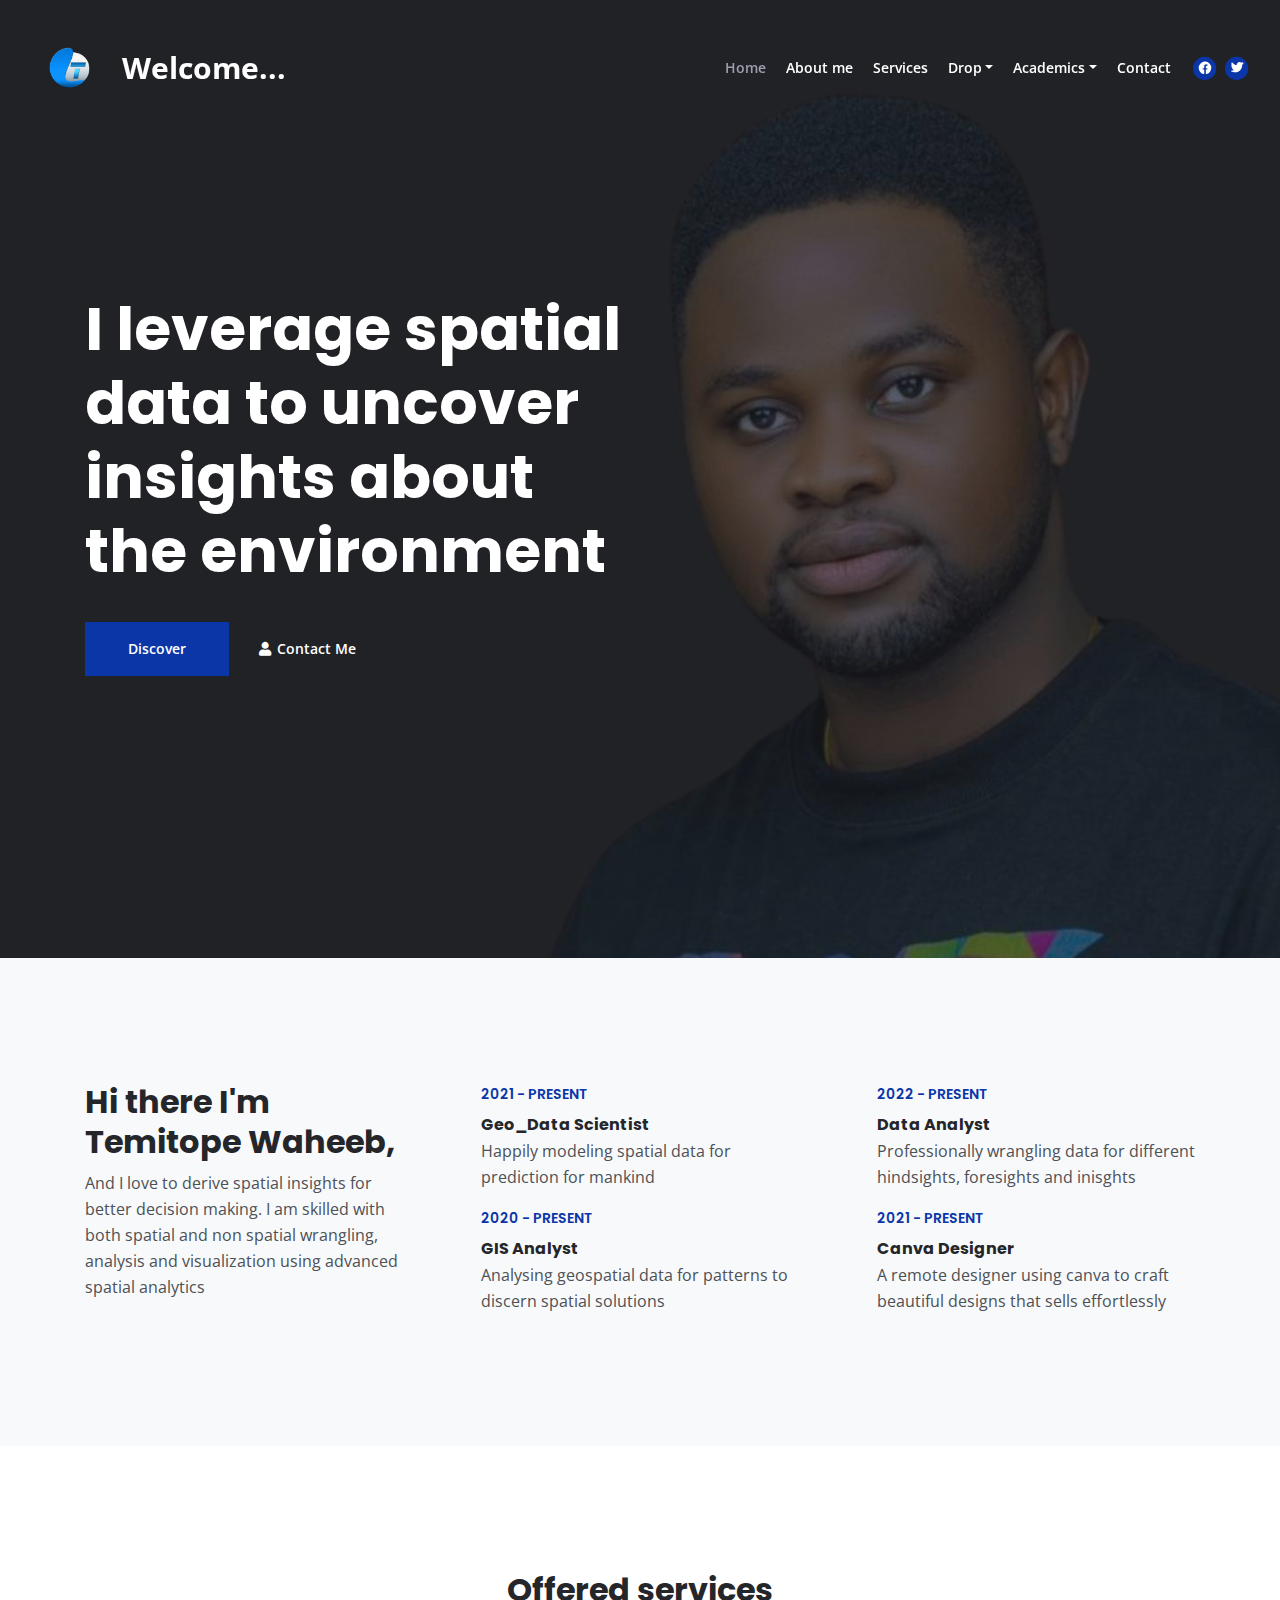
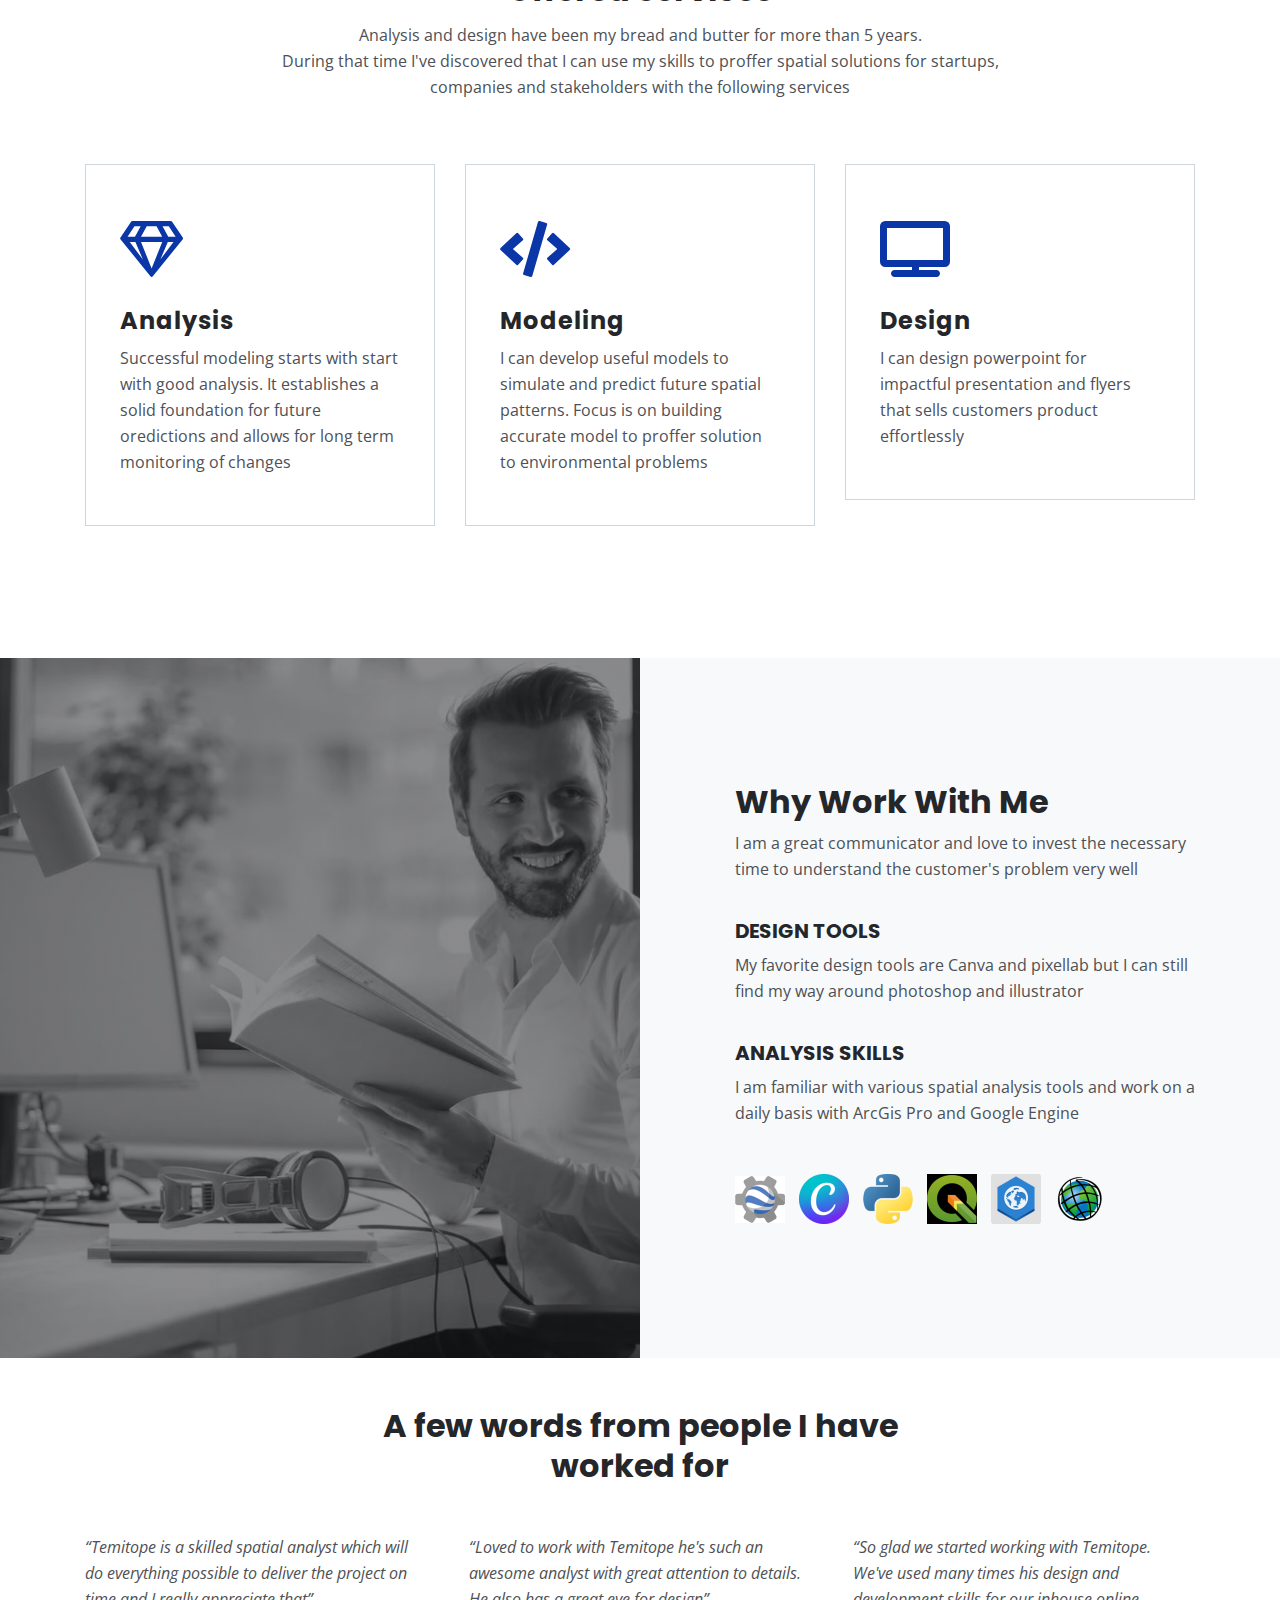
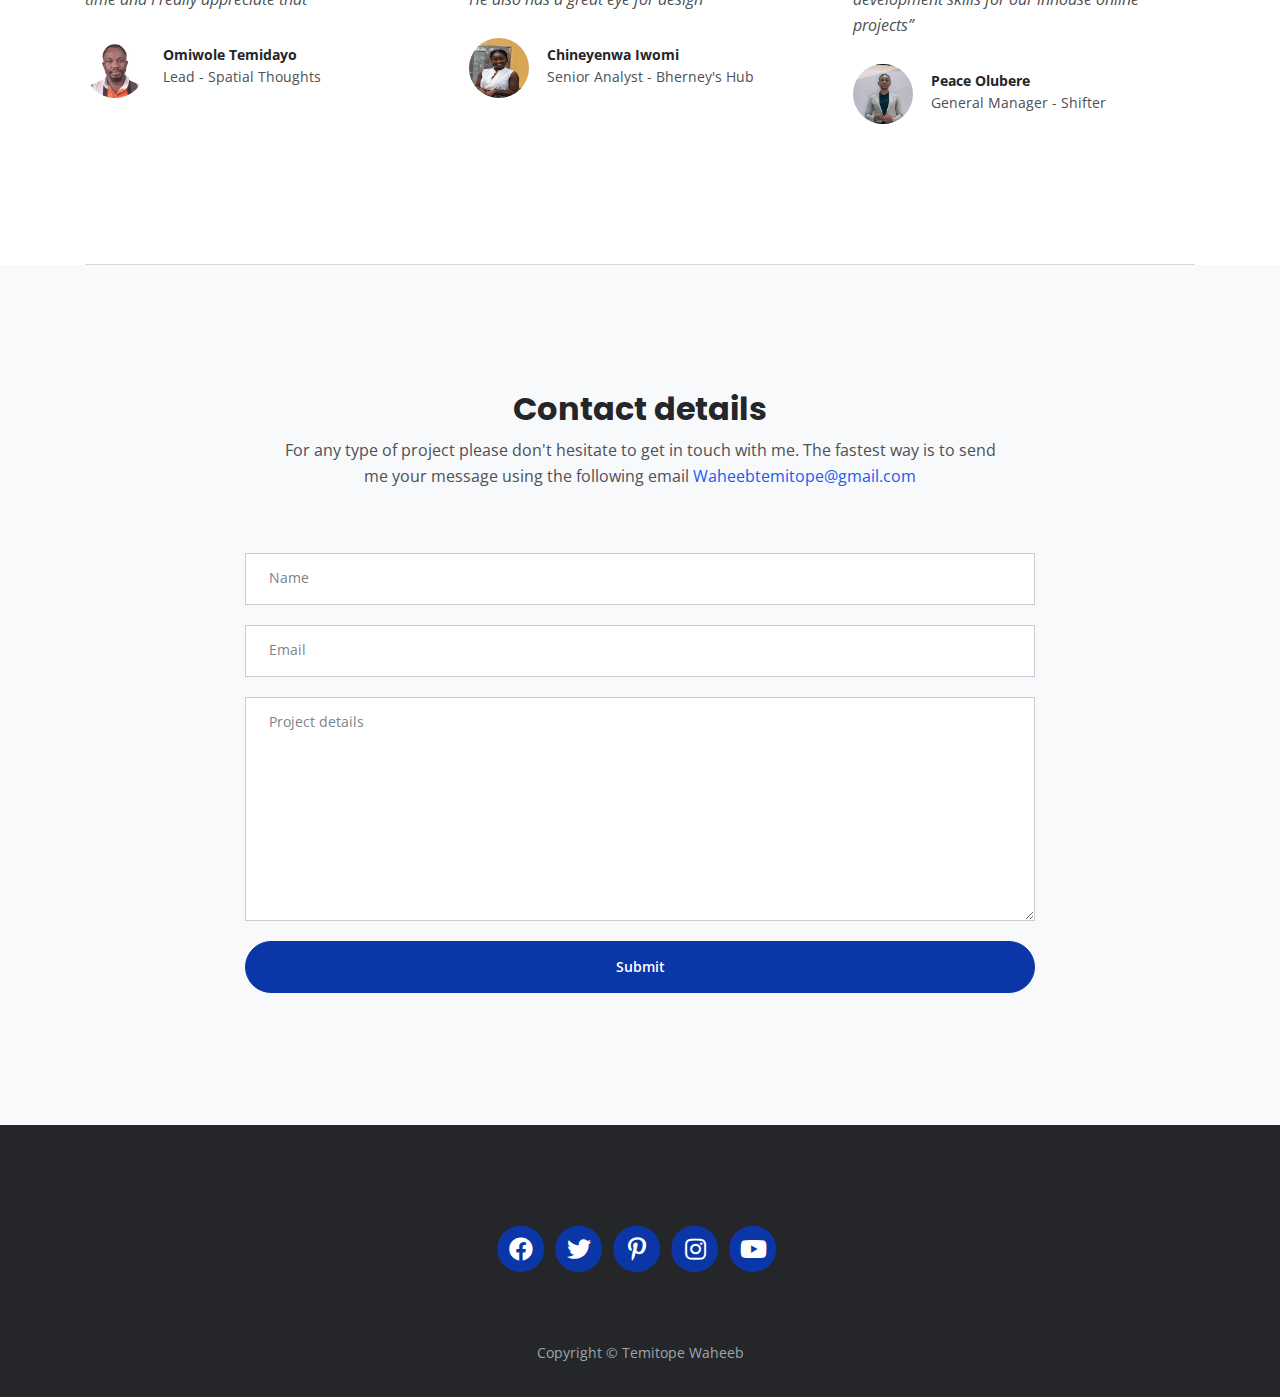
<file: index.html>
<!DOCTYPE html>
<html lang="en">
<head>
    <meta charset="utf-8">
    <meta name="viewport" content="width=device-width, initial-scale=1, shrink-to-fit=no">
    
    <!-- SEO Meta Tags -->
    <meta name="description" content="This is a link to my professional website">
    <meta name="author" content="Temitope Waheeb">

    <!-- OG Meta Tags to improve the way the post looks when you share the page on Facebook, Twitter, LinkedIn -->
	<meta property="og:site_name" content="" /> <!-- website name -->
	<meta property="og:site" content="" /> <!-- website link -->
	<meta property="og:title" content=""/> <!-- title shown in the actual shared post -->
	<meta property="og:description" content="" /> <!-- description shown in the actual shared post -->
	<meta property="og:image" content="" /> <!-- image link, make sure it's jpg -->
	<meta property="og:url" content="" /> <!-- where do you want your post to link to -->
	<meta name="twitter:card" content="summary_large_image"> <!-- to have large image post format in Twitter -->

    <!-- Webpage Title -->
    <title>Temitope's Professional Website</title>
    
    <!-- Styles -->
    <link rel="preconnect" href="https://fonts.gstatic.com">
    <link href="https://fonts.googleapis.com/css2?family=Open+Sans:ital,wght@0,400;0,600;0,700;1,400&family=Poppins:wght@600&display=swap" rel="stylesheet">
    <link href="css/bootstrap.css" rel="stylesheet">
    <link href="css/fontawesome-all.css" rel="stylesheet">
	<link href="css/styles.css" rel="stylesheet">
    <link rel="stylesheet" href="https://cdnjs.cloudflare.com/ajax/libs/font-awesome/4.7.0/css/font-awesome.min.css">

	
	<!-- Favicon  -->
    <link rel="icon" href="images/Favicon.png">
</head>
<body data-spy="scroll" data-target=".fixed-top">
    
    <!-- Navigation -->
    <nav class="navbar navbar-expand-lg fixed-top navbar-dark">
        <div class="container">
            
            <!-- Image Logo -->
            <a class="navbar-brand logo-image" href="index.html"><img src="images/logo.png" alt="alternative"></a> 

            <!-- Text Logo - Use this if you don't have a graphic logo -->
            <a class="navbar-brand logo-text page-scroll" href="index.html">Welcome...</a> 

            <button class="navbar-toggler p-0 border-0" type="button" data-toggle="offcanvas">
                <span class="navbar-toggler-icon"></span>
            </button>

            <div class="navbar-collapse offcanvas-collapse" id="navbarsExampleDefault">
                <ul class="navbar-nav ml-auto">
                    <li class="nav-item">
                        <a class="nav-link page-scroll" href="#header">Home <span class="sr-only">(current)</span></a>
                    </li>
                    <li class="nav-item">
                        <a class="nav-link page-scroll" href="#about">About me</a>
                    </li>
                    <li class="nav-item">
                        <a class="nav-link page-scroll" href="#services">Services</a>
                    </li>
                    <li class="nav-item dropdown">
                        <a class="nav-link dropdown-toggle" href="#" id="dropdown01" data-toggle="dropdown" aria-haspopup="true" aria-expanded="false">Drop</a>
                        <div class="dropdown-menu" aria-labelledby="dropdown01">
                            <a class="dropdown-item page-scroll" href="portfolio.html">Portfolio</a>
                            <div class="dropdown-divider"></div>
                            <a class="dropdown-item page-scroll" href="missionstatement.html">Mission Statement</a>
                            <div class="dropdown-divider"></div>
                            <a class="dropdown-item page-scroll" href="myresume.html">My Resume</a>
                        </div>
                    </li>
                    <li class="nav-item dropdown">
                        <a class="nav-link dropdown-toggle" href="#" id="dropdown02" data-toggle="dropdown" aria-haspopup="true" aria-expanded="false">Academics</a>
                        <div class="dropdown-menu" aria-labelledby="dropdown02">
                            <a class="dropdown-item page-scroll" href="department.html">Department</a>
                            <div class="dropdown-divider"></div>
                            <a class="dropdown-item page-scroll" href="infrastructure.html">Infrastructure</a>
                            <div class="dropdown-divider"></div>
                            <a class="dropdown-item page-scroll" href="staff.html">Staff</a>
                            <div class="dropdown-divider"></div>
                            <a class="dropdown-item page-scroll" href="student.html">Student</a>
                            <div class="dropdown-divider"></div>
                            <a class="dropdown-item page-scroll" href="courses.html">Courses</a>
                        </div>
                    </li>
                    <li class="nav-item">
                        <a class="nav-link page-scroll" href="#contact">Contact</a>
                    </li>
                </ul>
                <span class="nav-item social-icons">
                    <span class="fa-stack">
                        <a href="https://www.facebook.com/bene.dict.5492216?mibextid=LQQJ4d">
                            <i class="fas fa-circle fa-stack-2x"></i>
                            <i class="fab fa-facebook-f fa-stack-1x"></i>
                        </a>
                    </span>
                    <span class="fa-stack">
                        <a href="https://x.com/firelighter0">
                            <i class="fas fa-circle fa-stack-2x"></i>
                            <i class="fab fa-twitter fa-stack-1x"></i>
                        </a>
                    </span>
                </span>
            </div> <!-- end of navbar-collapse -->
        </div> <!-- end of container -->
    </nav> <!-- end of navbar -->
    <!-- end of navigation -->


    <!-- Header -->
    <header id="header" class="header">
        <div class="container">
            <div class="row">
                <div class="col-lg-6">
                    <div class="text-container">
                        <h1 class="h1-large">I leverage spatial data to uncover insights about the environment</h1>
                        <a class="btn-solid-lg page-scroll" href="#about">Discover</a>
                        <a class="btn-outline-lg page-scroll" href="#contact"><i class="fas fa-user"></i>Contact Me</a>
                    </div> <!-- end of text-container -->
                </div> <!-- end of col -->
            </div> <!-- end of row -->
        </div> <!-- end of container -->
    </header> <!-- end of header -->
    <!-- end of header -->


    <!-- About-->
    <div id="about" class="basic-1 bg-gray">
        <div class="container">
            <div class="row">
                <div class="col-lg-4">
                    <div class="text-container first">
                        <h2>Hi there I'm Temitope Waheeb,</h2>
                        <p>And I love to derive spatial insights for better decision making. I am skilled with both spatial and non spatial wrangling, analysis and visualization using advanced spatial analytics</p>
                    </div> <!-- end of text-container -->
                </div> <!-- end of col -->
                <div class="col-lg-4">
                    <div class="text-container second">
                        <div class="time">2021 - PRESENT</div>
                        <h6>Geo_Data Scientist</h6>
                        <p>Happily modeling spatial data for prediction for mankind</p>
                        <div class="time">2020 - PRESENT</div>
                        <h6>GIS Analyst</h6>
                        <p>Analysing geospatial data for patterns to discern spatial solutions </p>
                    </div> <!-- end of text-container -->
                </div> <!-- end of col -->
                <div class="col-lg-4">
                    <div class="text-container third">
                        <div class="time">2022 - PRESENT</div>
                        <h6>Data Analyst</h6>
                        <p>Professionally wrangling data for different hindsights, foresights and inisghts</p>
                        <div class="time">2021 - PRESENT</div>
                        <h6>Canva Designer</h6>
                        <p>A remote designer using canva to craft beautiful designs that sells effortlessly</p>
                    </div> <!-- end of text-container -->
                </div> <!-- end of col -->
            </div> <!-- end of row -->
        </div> <!-- end of container -->
    </div> <!-- end of basic-1 -->
    <!-- end of about -->


    <!-- Services -->
    <div id="services" class="basic-2">
        <div class="container">
            <div class="row">
                <div class="col-lg-12">
                    <h2 class="h2-heading">Offered services</h2>
                    <p class="p-heading">Analysis and design have been my bread and butter for more than 5 years. <br>During that time I've discovered that I can use my skills to proffer spatial solutions for startups, companies and stakeholders with the following services </br></p>
                </div> <!-- end of col -->
            </div> <!-- end of row -->
            <div class="row">
                <div class="col-lg-4">
                    <div class="text-box">
                        <i class="far fa-gem"></i>
                        <h4>Analysis</h4>
                        <p>Successful modeling starts with start with good analysis. It establishes a solid foundation for future oredictions and allows for long term monitoring of changes</p>
                    </div> <!-- end of text-box -->
                </div> <!-- end of col -->
                <div class="col-lg-4">
                    <div class="text-box">
                        <i class="fas fa-code"></i>
                        <h4>Modeling</h4>
                        <p>I can develop useful models to simulate and predict future spatial patterns. Focus is on building accurate model to proffer solution to environmental problems</p>
                    </div> <!-- end of text-box -->
                </div> <!-- end of col -->
                <div class="col-lg-4">
                    <div class="text-box">
                        <i class="fas fa-tv"></i>
                        <h4>Design</h4>
                        <p>I can design powerpoint for impactful presentation and flyers that sells customers product effortlessly</p>
                    </div> <!-- end of text-box -->
                </div> <!-- end of col -->
            </div> <!-- end of row -->
        </div> <!-- end of container -->
    </div> <!-- end of basic-2 -->
    <!-- end of services -->


    <!-- Details -->
	<div class="split">
		<div class="area-1">
		</div><!-- end of area-1 on same line and no space between comments to eliminate margin white space --><div class="area-2 bg-gray">
            <div class="container">    
                <div class="row">
                    <div class="col-lg-12">     
                        
                        <!-- Text Container -->
                        <div class="text-container">
                            <h2>Why Work With Me</h2>
                            <p>I am a great communicator and love to invest the necessary time to understand the customer's problem very well</p>
                            <h5>DESIGN TOOLS</h5>
                            <p>My favorite design tools are Canva and pixellab but I can still find my way around photoshop and illustrator</p>
                            <h5>ANALYSIS SKILLS</h5>
                            <p>I am familiar with various spatial analysis tools and work on a daily basis with ArcGis Pro and Google Engine</p>
                            
                            <div class="icons-container">
                                <img src="images/details-icon-photoshop.png" alt="alternative">
                                <img src="images/details-icon-illustrator.png" alt="alternative">
                                <img src="images/details-icon-html.png" alt="alternative">
                                <img src="images/details-icon-css.png" alt="alternative">
                                <img src="images/details-icon-bootstrap.png" alt="alternative">
                                <img src="images/details-icon-javascript.png" alt="alternative">
                            </div> <!-- end of icons-container -->
                        </div> <!-- end of text-container -->
                        <!-- end of text container -->

                    </div> <!-- end of col -->
                </div> <!-- end of row -->
            </div> <!-- end of container -->
		</div> <!-- end of area-2 -->
    </div> <!-- end of split -->
    <!-- end of details -->


    <!-- Testimonials -->
    <div class="cards-1">
        <div class="container">
            <div class="row">
                <div class="col-lg-12">
                    <h2 class="h2-heading">A few words from people I have worked for</h2>
                </div> <!-- end of col -->
            </div> <!-- end of row -->
            <div class="row">
                <div class="col-lg-12">
                    
                    <!-- Card -->
                    <div class="card">
                        <div class="card-body">
                            <p class="testimonial-text">“Temitope is a skilled spatial analyst which will do everything possible to deliver the project on time and I really appreciate that”</p>
                            <div class="details">
                                <img src="images/testimonial-1.jpg" alt="alternative">
                                <div class="text">
                                    <div class="testimonial-author">Omiwole Temidayo </div>
                                    <div class="occupation">Lead - Spatial Thoughts</div>
                                </div> <!-- end of text -->
                            </div> <!-- end of testimonial-details -->
                        </div>
                    </div>
                    <!-- end of card -->

                    <!-- Card -->
                    <div class="card">
                        <div class="card-body">
                            <p class="testimonial-text">“Loved to work with Temitope he's such an awesome analyst with great attention to details. He also has a great eye for design”</p>
                            <div class="details">
                                <img src="images/testimonial-2.jpg" alt="alternative">
                                <div class="text">
                                    <div class="testimonial-author">Chineyenwa Iwomi</div>
                                    <div class="occupation">Senior Analyst - Bherney's Hub</div>
                                </div> <!-- end of text -->
                            </div> <!-- end of testimonial-details -->
                        </div>
                    </div>
                    <!-- end of card -->

                    <!-- Card -->
                    <div class="card">
                        <div class="card-body">
                            <p class="testimonial-text">“So glad we started working with Temitope. We've used many times his design and development skills for our inhouse online projects”</p>
                            <div class="details">
                                <img src="images/testimonial-3.jpg" alt="alternative">
                                <div class="text">
                                    <div class="testimonial-author">Peace Olubere</div>
                                    <div class="occupation">General Manager - Shifter</div>
                                </div> <!-- end of text -->
                            </div> <!-- end of testimonial-details -->
                        </div>
                    </div>
                    <!-- end of card -->

                </div> <!-- end of col -->
            </div> <!-- end of row -->
        </div> <!-- end of container -->
    </div> <!-- end of cards-1 -->
    <!-- end of testimonials -->


    <!-- Section Divider -->
    <div class="container">
        <div class="row">
            <div class="col-lg-12">
                <hr class="section-divider">
            </div> <!-- end of col -->
        </div> <!-- end of row -->
    </div> <!-- end of container -->
    <!-- end of section divider -->

    

 <!-- Contact -->
<div id="contact" class="form-1 bg-gray">
    <div class="container">
        <div class="row">
            <div class="col-lg-12">
                <h2>Contact details</h2>
                <p class="p-heading">For any type of project please don't hesitate to get in touch with me. The fastest way is to send me your message using the following email <a class="blue no-line" href="#your-link">Waheebtemitope@gmail.com</a></p>
            </div> <!-- end of col -->
        </div> <!-- end of row -->
        <div class="row">
            <div class="col-lg-12">
                
                <!-- Contact Form -->
                <form id="contactForm" action="https://formspree.io/f/xjkvblrb" method="POST">
                    <div class="form-group">
                        <input type="text" class="form-control-input" id="cname" name="name" required>
                        <label class="label-control" for="cname">Name</label>
                    </div>
                    <div class="form-group">
                        <input type="email" class="form-control-input" id="cemail" name="email" required>
                        <label class="label-control" for="cemail">Email</label>
                    </div>
                    <div class="form-group">
                        <textarea class="form-control-textarea" id="cmessage" name="message" required></textarea>
                        <label class="label-control" for="cmessage">Project details</label>
                    </div>
                    <div class="form-group">
                        <button type="submit" class="form-control-submit-button">Submit</button>
                    </div>
                </form>
                <!-- end of contact form -->

            </div> <!-- end of col -->
        </div> <!-- end of row -->
    </div> <!-- end of container -->
</div> <!-- end of form-1 -->  
<!-- end of contact -->  

<script>
    document.getElementById('contactForm').addEventListener('submit', function(event) {
        event.preventDefault(); // Prevent form from submitting the default way

        // Fetch form data
        let formData = new FormData(this);

        // Send form data to Formspree
        fetch('https://formspree.io/f/xjkvblrb', {
            method: 'POST',
            body: formData,
            headers: {
                'Accept': 'application/json'
            }
        })
        .then(response => {
            if (response.ok) {
                alert('Thank you! Your message has been sent successfully. I will get in touch soon.');
                document.getElementById('contactForm').reset(); // Clear form fields
            } else {
                alert('Oops! There was a problem submitting your form.');
            }
        })
        .catch(error => {
            alert('Oops! Something went wrong.');
        });
    });
</script>

    <!-- Footer -->
    <div class="footer bg-gray">
        <div class="container">
            <div class="row">
                <div class="col-lg-12">
                    <div class="social-container">
                        <span class="fa-stack">
                            <a href="https://www.facebook.com/bene.dict.5492216?mibextid=LQQJ4d">
                                <i class="fas fa-circle fa-stack-2x"></i>
                                <i class="fab fa-facebook-f fa-stack-1x"></i>
                            </a>
                        </span>
                        <span class="fa-stack">
                            <a href="https://x.com/firelighter0">
                                <i class="fas fa-circle fa-stack-2x"></i>
                                <i class="fab fa-twitter fa-stack-1x"></i>
                            </a>
                        </span>
                        <span class="fa-stack">
                            <a href="https://pin.it/22idmPZ3l">
                                <i class="fas fa-circle fa-stack-2x"></i>
                                <i class="fab fa-pinterest-p fa-stack-1x"></i>
                            </a>
                        </span>
                        <span class="fa-stack">
                            <a href="https://www.instagram.com/nhimiloh?igsh=MWYxdHJpMmxvN2kydw%3D%3D&utm_source=qr">
                                <i class="fas fa-circle fa-stack-2x"></i>
                                <i class="fab fa-instagram fa-stack-1x"></i>
                            </a>
                        </span>
                        <span class="fa-stack">
                            <a href="https://youtube.com/@waheebtemitopeb4135?si=RgRgqsA_AShuTu03">
                                <i class="fas fa-circle fa-stack-2x"></i>
                                <i class="fab fa-youtube fa-stack-1x"></i>
                            </a>
                        </span>
                    </div> <!-- end of social-container -->
                </div> <!-- end of col -->
            </div> <!-- end of row -->
        </div> <!-- end of container -->
    </div> <!-- end of footer -->  
    <!-- end of footer -->


    <!-- Copyright -->
    <div class="copyright bg-gray">
        <div class="container">
            <div class="row">
                <div class="col-lg-12">
                    <p class="p-small">Copyright © <a class="no-line" href="#your-link">Temitope Waheeb</a></p>
                </div> <!-- end of col -->
            </div> <!-- enf of row -->
        </div> <!-- end of container -->
        
    </div> <!-- end of copyright --> 
    <!-- end of copyright -->
    
    	
    <!-- Scripts -->
    <script src="js/jquery.min.js"></script> <!-- jQuery for Bootstrap's JavaScript plugins -->
    <script src="js/bootstrap.min.js"></script> <!-- Bootstrap framework -->
    <script src="js/jquery.easing.min.js"></script> <!-- jQuery Easing for smooth scrolling between anchors -->
    <script src="js/scripts.js"></script> <!-- Custom scripts -->
</body>
</html>
</file>
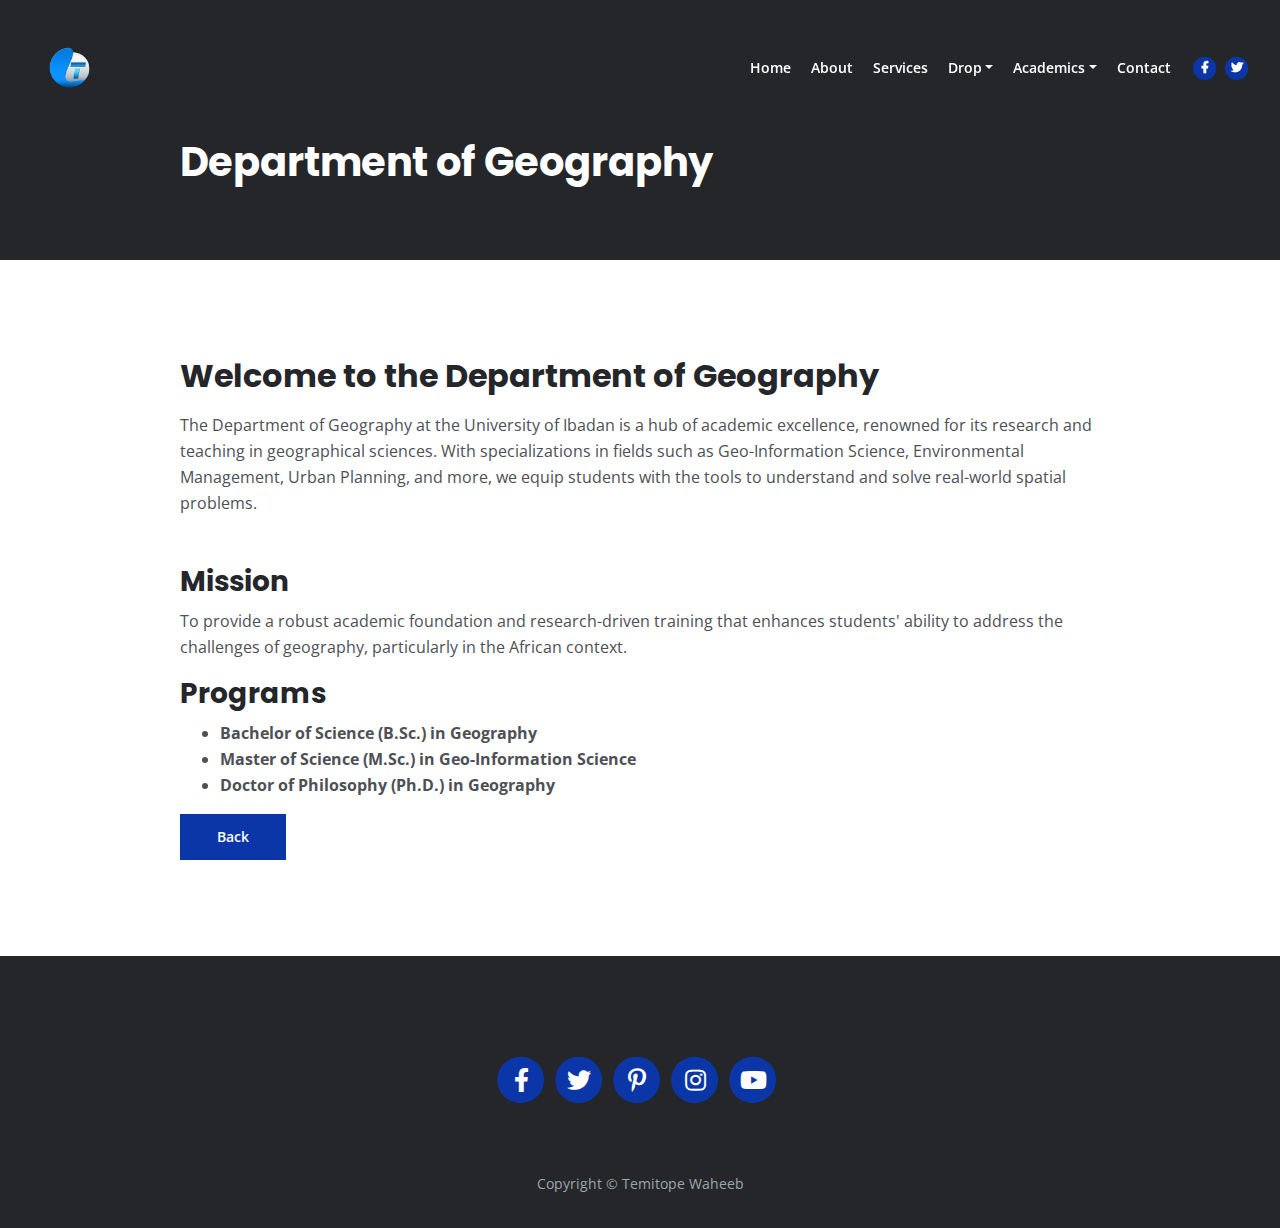
<file: department.html>
<!DOCTYPE html>
<html lang="en">
<head>
    <meta charset="utf-8">
    <meta name="viewport" content="width=device-width, initial-scale=1, shrink-to-fit=no">
    
    <!-- SEO Meta Tags -->
    <meta name="description" content="Department of Geography">
    <meta name="author" content="Temitope Waheeb">

    <!-- OG Meta Tags -->
	<meta property="og:site_name" content="Department of Geography" /> <!-- website name -->
	<meta property="og:site" content="" /> <!-- website link -->
	<meta property="og:title" content="Department of Geography, University of Ibadan"/> <!-- title shown in the actual shared post -->
	<meta property="og:description" content="Department of Geography at the University of Ibadan offers a robust program in Geo-Information Science." /> <!-- description shown in the actual shared post -->
	<meta property="og:image" content="" /> <!-- image link, make sure it's jpg -->
	<meta property="og:url" content="" /> <!-- where do you want your post to link to -->
	<meta name="twitter:card" content="summary_large_image"> <!-- to have large image post format in Twitter -->

    <!-- Webpage Title -->
    <title>Department of Geography - University of Ibadan</title>
    
    <!-- Styles -->
    <link rel="preconnect" href="https://fonts.gstatic.com">
    <link href="https://fonts.googleapis.com/css2?family=Open+Sans:ital,wght@0,400;0,600;0,700;1,400&family=Poppins:wght@600&display=swap" rel="stylesheet">
    <link href="css/bootstrap.css" rel="stylesheet">
    <link href="css/fontawesome-all.css" rel="stylesheet">
	<link href="css/styles.css" rel="stylesheet">
	
	<!-- Favicon  -->
    <link rel="icon" href="images/favicon.png">
</head>
<body data-spy="scroll" data-target=".fixed-top">
    
    <!-- Navigation -->
    <nav class="navbar navbar-expand-lg fixed-top navbar-dark">
        <div class="container">
            
            <!-- Image Logo -->
            <a class="navbar-brand logo-image" href="index.html"><img src="images/logo.png" alt="alternative"></a>  

            <button class="navbar-toggler p-0 border-0" type="button" data-toggle="offcanvas">
                <span class="navbar-toggler-icon"></span>
            </button>

            <div class="navbar-collapse offcanvas-collapse" id="navbarsExampleDefault">
                <ul class="navbar-nav ml-auto">
                    <li class="nav-item">
                        <a class="nav-link page-scroll" href="index.html#header">Home <span class="sr-only">(current)</span></a>
                    </li>
                    <li class="nav-item">
                        <a class="nav-link page-scroll" href="index.html#about">About</a>
                    </li>
                    <li class="nav-item">
                        <a class="nav-link page-scroll" href="index.html#services">Services</a>
                    </li>
                    <li class="nav-item dropdown">
                        <a class="nav-link dropdown-toggle" href="#" id="dropdown01" data-toggle="dropdown" aria-haspopup="true" aria-expanded="false">Drop</a>
                        <div class="dropdown-menu" aria-labelledby="dropdown01">
                            <a class="dropdown-item page-scroll" href="portfolio.html">Portfolio</a>
                            <div class="dropdown-divider"></div>
                            <a class="dropdown-item page-scroll" href="missionstatement.html">Mission Statement</a>
                            <div class="dropdown-divider"></div>
                            <a class="dropdown-item page-scroll" href="myresume.html">My Resume</a>
                        </div>
                    </li>
                    <li class="nav-item dropdown">
                        <a class="nav-link dropdown-toggle" href="#" id="dropdown02" data-toggle="dropdown" aria-haspopup="true" aria-expanded="false">Academics</a>
                        <div class="dropdown-menu" aria-labelledby="dropdown02">
                            <a class="dropdown-item page-scroll" href="department.html">Department</a>
                            <div class="dropdown-divider"></div>
                            <a class="dropdown-item page-scroll" href="infrastructure.html">Infrastructure</a>
                            <div class="dropdown-divider"></div>
                            <a class="dropdown-item page-scroll" href="staff.html">Staff</a>
                            <div class="dropdown-divider"></div>
                            <a class="dropdown-item page-scroll" href="student.html">Student</a>
                            <div class="dropdown-divider"></div>
                            <a class="dropdown-item page-scroll" href="courses.html">Courses</a>
                        </div>
                    </li>
                    <li class="nav-item">
                        <a class="nav-link page-scroll" href="index.html#contact">Contact</a>
                    </li>
                </ul>
                <span class="nav-item social-icons">
                    <span class="fa-stack">
                        <a href="https://www.facebook.com/bene.dict.5492216?mibextid=LQQJ4d">
                            <i class="fas fa-circle fa-stack-2x"></i>
                            <i class="fab fa-facebook-f fa-stack-1x"></i>
                        </a>
                    </span>
                    <span class="fa-stack">
                        <a href="https://x.com/firelighter0">
                            <i class="fas fa-circle fa-stack-2x"></i>
                            <i class="fab fa-twitter fa-stack-1x"></i>
                        </a>
                    </span>
                </span>
            </div> <!-- end of navbar-collapse -->
        </div> <!-- end of container -->
    </nav> <!-- end of navbar -->
    <!-- end of navigation -->


    <!-- Header -->
    <header class="ex-header">
        <div class="container">
            <div class="row">
                <div class="col-xl-10 offset-xl-1">
                    <h1>Department of Geography</h1>
                </div> <!-- end of col -->
            </div> <!-- end of row -->
        </div> <!-- end of container -->
    </header> <!-- end of ex-header -->
    <!-- end of header -->


    <!-- Basic -->
    <div class="ex-basic-1 pt-5 pb-5">
        <div class="container">
            <div class="row">
                <div class="col-xl-10 offset-xl-1">
                    <h2 class="mt-5 mb-3">Welcome to the Department of Geography</h2>
                    <p class="mb-5">The Department of Geography at the University of Ibadan is a hub of academic excellence, renowned for its research and teaching in geographical sciences. With specializations in fields such as Geo-Information Science, Environmental Management, Urban Planning, and more, we equip students with the tools to understand and solve real-world spatial problems.</p>

                    <h3>Mission</h3>
                    <p>To provide a robust academic foundation and research-driven training that enhances students' ability to address the challenges of geography, particularly in the African context.</p>

                    <h3>Programs</h3>
                    <ul>
                        <li><strong>Bachelor of Science (B.Sc.) in Geography</strong></li>
                        <li><strong>Master of Science (M.Sc.) in Geo-Information Science</strong></li>
                        <li><strong>Doctor of Philosophy (Ph.D.) in Geography</strong></li>
                    </ul>

                    <a class="btn-solid-reg mb-5" href="index.html">Back</a>
                </div> <!-- end of col -->
            </div> <!-- end of row -->
        </div> <!-- end of container -->
    </div> <!-- end of ex-basic-1 -->
    <!-- end of basic -->


    <!-- Footer -->
    <div class="footer bg-gray">
        <div class="container">
            <div class="row">
                <div class="col-lg-12">
                    <div class="social-container">
                        <span class="fa-stack">
                            <a href="https://www.facebook.com/bene.dict.5492216?mibextid=LQQJ4d">
                                <i class="fas fa-circle fa-stack-2x"></i>
                                <i class="fab fa-facebook-f fa-stack-1x"></i>
                            </a>
                        </span>
                        <span class="fa-stack">
                            <a href="https://x.com/firelighter0">
                                <i class="fas fa-circle fa-stack-2x"></i>
                                <i class="fab fa-twitter fa-stack-1x"></i>
                            </a>
                        </span>
                        <span class="fa-stack">
                            <a href="https://pin.it/22idmPZ3l">
                                <i class="fas fa-circle fa-stack-2x"></i>
                                <i class="fab fa-pinterest-p fa-stack-1x"></i>
                            </a>
                        </span>
                        <span class="fa-stack">
                            <a href="https://www.instagram.com/nhimiloh?igsh=MWYxdHJpMmxvN2kydw%3D%3D&utm_source=qr">
                                <i class="fas fa-circle fa-stack-2x"></i>
                                <i class="fab fa-instagram fa-stack-1x"></i>
                            </a>
                        </span>
                        <span class="fa-stack">
                            <a href="https://youtube.com/@waheebtemitopeb4135?si=RgRgqsA_AShuTu03">
                                <i class="fas fa-circle fa-stack-2x"></i>
                                <i class="fab fa-youtube fa-stack-1x"></i>
                            </a>
                        </span>
                    </div> <!-- end of social-container -->
                </div> <!-- end of col -->
            </div> <!-- end of row -->
        </div> <!-- end of container -->
    </div> <!-- end of footer -->  
    <!-- end of footer -->


    <!-- Copyright -->
    <div class="copyright bg-gray">
        <div class="container">
            <div class="row">
                <div class="col-lg-12">
                    <p class="p-small">Copyright © <a class="no-line" href="#your-link">Temitope Waheeb</a></p>
                </div> <!-- end of col -->
            </div> <!-- enf of row -->
        </div> <!-- end of container -->
    </div> <!-- end of copyright --> 
    <!-- end of copyright -->
    
    	
    <!-- Scripts -->
    <script src="js/jquery.min.js"></script> <!-- jQuery for Bootstrap's JavaScript plugins -->
    <script src="js/bootstrap.min.js"></script> <!-- Bootstrap framework -->
    <script src="js/jquery.easing.min.js"></script> <!-- jQuery Easing for smooth scrolling between anchors -->
    <script src="js/scripts.js"></script> <!-- Custom scripts -->
</body>
</html>
</file>
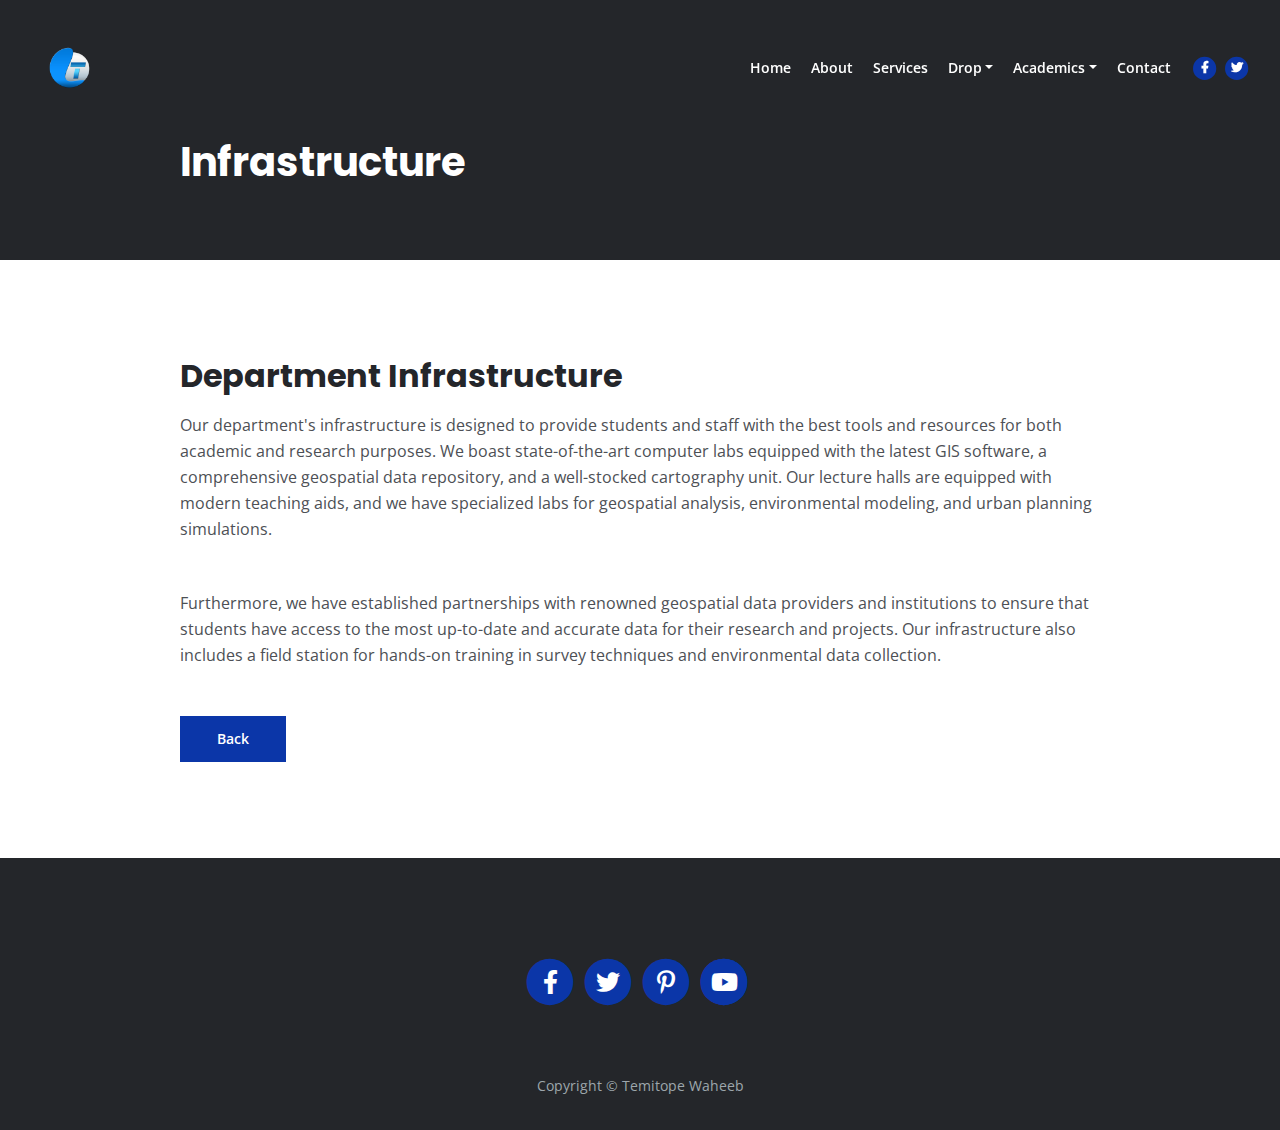
<file: infrastructure.html>
<!DOCTYPE html>
<html lang="en">
<head>
    <meta charset="utf-8">
    <meta name="viewport" content="width=device-width, initial-scale=1, shrink-to-fit=no">
    
    <!-- SEO Meta Tags -->
    <meta name="description" content="Your description">
    <meta name="author" content="Your name">

    <!-- OG Meta Tags to improve the way the post looks when you share the page on Facebook, Twitter, LinkedIn -->
    <meta property="og:site_name" content="" /> <!-- website name -->
    <meta property="og:site" content="" /> <!-- website link -->
    <meta property="og:title" content=""/> <!-- title shown in the actual shared post -->
    <meta property="og:description" content="" /> <!-- description shown in the actual shared post -->
    <meta property="og:image" content="" /> <!-- image link, make sure it's jpg -->
    <meta property="og:url" content="" /> <!-- where do you want your post to link to -->
    <meta name="twitter:card" content="summary_large_image"> <!-- to have large image post format in Twitter -->

    <!-- Webpage Title -->
    <title>Infrastructure</title>
    
    <!-- Styles -->
    <link rel="preconnect" href="https://fonts.gstatic.com">
    <link href="https://fonts.googleapis.com/css2?family=Open+Sans:ital,wght@0,400;0,600;0,700;1,400&family=Poppins:wght@600&display=swap" rel="stylesheet">
    <link href="css/bootstrap.css" rel="stylesheet">
    <link href="css/fontawesome-all.css" rel="stylesheet">
    <link href="css/styles.css" rel="stylesheet">
    
    <!-- Favicon  -->
    <link rel="icon" href="images/favicon.png">
</head>
<body data-spy="scroll" data-target=".fixed-top">
    
    <!-- Navigation -->
    <nav class="navbar navbar-expand-lg fixed-top navbar-dark">
        <div class="container">
            
            <!-- Image Logo -->
            <a class="navbar-brand logo-image" href="index.html"><img src="images/logo.png" alt="alternative"></a>  

            <button class="navbar-toggler p-0 border-0" type="button" data-toggle="offcanvas">
                <span class="navbar-toggler-icon"></span>
            </button>

            <div class="navbar-collapse offcanvas-collapse" id="navbarsExampleDefault">
                <ul class="navbar-nav ml-auto">
                    <li class="nav-item">
                        <a class="nav-link page-scroll" href="index.html#header">Home <span class="sr-only">(current)</span></a>
                    </li>
                    <li class="nav-item">
                        <a class="nav-link page-scroll" href="index.html#about">About</a>
                    </li>
                    <li class="nav-item">
                        <a class="nav-link page-scroll" href="index.html#services">Services</a>
                    </li>
                    <li class="nav-item dropdown">
                        <a class="nav-link dropdown-toggle" href="#" id="dropdown01" data-toggle="dropdown" aria-haspopup="true" aria-expanded="false">Drop</a>
                        <div class="dropdown-menu" aria-labelledby="dropdown01">
                            <a class="dropdown-item page-scroll" href="portfolio.html">Portfolio</a>
                            <div class="dropdown-divider"></div>
                            <a class="dropdown-item page-scroll" href="missionstatement.html">Mission Statement</a>
                            <div class="dropdown-divider"></div>
                            <a class="dropdown-item page-scroll" href="myresume.html">My Resume</a>
                        </div>
                    </li>
                    <li class="nav-item dropdown">
                        <a class="nav-link dropdown-toggle" href="#" id="dropdown02" data-toggle="dropdown" aria-haspopup="true" aria-expanded="false">Academics</a>
                        <div class="dropdown-menu" aria-labelledby="dropdown02">
                            <a class="dropdown-item page-scroll" href="department.html">Department</a>
                            <div class="dropdown-divider"></div>
                            <a class="dropdown-item page-scroll" href="infrastructure.html">Infrastructure</a>
                            <div class="dropdown-divider"></div>
                            <a class="dropdown-item page-scroll" href="staff.html">Staff</a>
                            <div class="dropdown-divider"></div>
                            <a class="dropdown-item page-scroll" href="student.html">Student</a>
                            <div class="dropdown-divider"></div>
                            <a class="dropdown-item page-scroll" href="courses.html">Courses</a>
                        </div>
                    </li>
                    <li class="nav-item">
                        <a class="nav-link page-scroll" href="index.html#contact">Contact</a>
                    </li>
                </ul>
                <span class="nav-item social-icons">
                    <span class="fa-stack">
                        <a href="https://www.facebook.com/bene.dict.5492216?mibextid=LQQJ4d">
                            <i class="fas fa-circle fa-stack-2x"></i>
                            <i class="fab fa-facebook-f fa-stack-1x"></i>
                        </a>
                    </span>
                    <span class="fa-stack">
                        <a href="https://x.com/firelighter0">
                            <i class="fas fa-circle fa-stack-2x"></i>
                            <i class="fab fa-twitter fa-stack-1x"></i>
                        </a>
                    </span>
                </span>
            </div> <!-- end of navbar-collapse -->
        </div> <!-- end of container -->
    </nav> <!-- end of navbar -->
    <!-- end of navigation -->


    <!-- Header -->
    <header class="ex-header">
        <div class="container">
            <div class="row">
                <div class="col-xl-10 offset-xl-1">
                    <h1>Infrastructure</h1>
                </div> <!-- end of col -->
            </div> <!-- end of row -->
        </div> <!-- end of container -->
    </header> <!-- end of ex-header -->
    <!-- end of header -->


    <!-- Basic -->
    <div class="ex-basic-1 pt-5 pb-5">
        <div class="container">
            <div class="row">
                <div class="col-xl-10 offset-xl-1">
                    <h2 class="mt-5 mb-3">Department Infrastructure</h2>
                    <p class="mb-5">Our department's infrastructure is designed to provide students and staff with the best tools and resources for both academic and research purposes. We boast state-of-the-art computer labs equipped with the latest GIS software, a comprehensive geospatial data repository, and a well-stocked cartography unit. Our lecture halls are equipped with modern teaching aids, and we have specialized labs for geospatial analysis, environmental modeling, and urban planning simulations.</p>

                    <p class="mb-5">Furthermore, we have established partnerships with renowned geospatial data providers and institutions to ensure that students have access to the most up-to-date and accurate data for their research and projects. Our infrastructure also includes a field station for hands-on training in survey techniques and environmental data collection.</p>

                    <a class="btn-solid-reg mb-5" href="index.html">Back</a>
                </div> <!-- end of col -->
            </div> <!-- end of row -->
        </div> <!-- end of container -->
    </div> <!-- end of ex-basic-1 -->
    <!-- end of basic -->


    <!-- Footer -->
    <div class="footer bg-gray">
        <div class="container">
            <div class="row">
                <div class="col-lg-12">
                    <div class="social-container">
                        <span class="fa-stack">
                            <a href="https://www.facebook.com/bene.dict.5492216?mibextid=LQQJ4d">
                                <i class="fas fa-circle fa-stack-2x"></i>
                                <i class="fab fa-facebook-f fa-stack-1x"></i>
                            </a>
                        </span>
                        <span class="fa-stack">
                            <a href="https://x.com/firelighter0">
                                <i class="fas fa-circle fa-stack-2x"></i>
                                <i class="fab fa-twitter fa-stack-1x"></i>
                            </a>
                        </span>
                        <span class="fa-stack">
                            <a href="https://pin.it/22idmPZ3l">
                                <i class="fas fa-circle fa-stack-2x"></i>
                                <i class="fab fa-pinterest-p fa-stack-1x"></i>
                            </a>
                        </span>
                        <span class="fa-stack">
                            <a href="https://www.instagram.com/nhimiloh?igsh=MWYxdHJpMmxvN2kydw%3D%3D&utm_source=qr">
                                <i class="fas fa-circle fa-stack-2x"></i>
                                <i class="fab fa-instagram fa-stack-1x"></i>
                            </a>
                        <span class="fa-stack">
                            <a href="https://youtube.com/@waheebtemitopeb4135?si=RgRgqsA_AShuTu03">
                                <i class="fas fa-circle fa-stack-2x"></i>
                                <i class="fab fa-youtube fa-stack-1x"></i>
                            </a>
                        </span>
                    </div> <!-- end of social-container -->
                </div> <!-- end of col -->
            </div> <!-- end of row -->
        </div> <!-- end of container -->
    </div> <!-- end of footer -->  
    <!-- end of footer -->


    <!-- Copyright -->
    <div class="copyright bg-gray">
        <div class="container">
            <div class="row">
                <div class="col-lg-12">
                    <p class="p-small">Copyright © <a class="no-line" href="#your-link">Temitope Waheeb</a></p>
                </div> <!-- end of col -->
            </div> <!-- enf of row -->
        </div> <!-- end of container -->

       </div> <!-- end of col -->
            </div> <!-- enf of row -->
        </div> <!-- end of container -->
    </div> <!-- end of copyright --> 
    <!-- end of copyright -->
    
    	
    <!-- Scripts -->
    <script src="js/jquery.min.js"></script> <!-- jQuery for Bootstrap's JavaScript plugins -->
    <script src="js/bootstrap.min.js"></script> <!-- Bootstrap framework -->
    <script src="js/jquery.easing.min.js"></script> <!-- jQuery Easing for smooth scrolling between anchors -->
    <script src="js/scripts.js"></script> <!-- Custom scripts -->
</body>
</html>
</file>
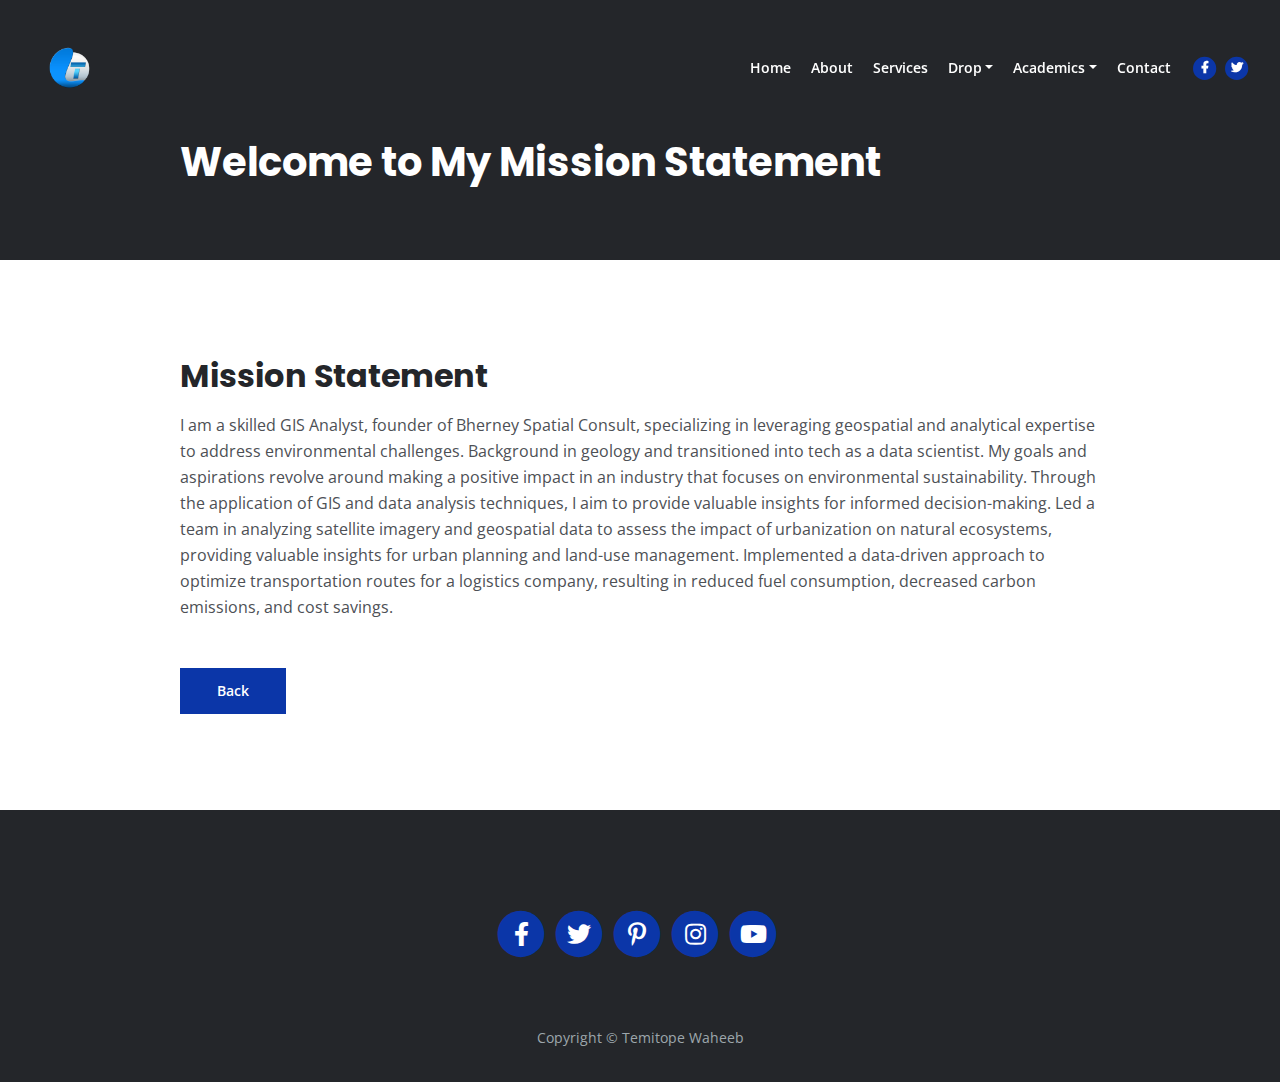
<file: missionstatement.html>
<!DOCTYPE html>
<html lang="en">
<head>
    <meta charset="utf-8">
    <meta name="viewport" content="width=device-width, initial-scale=1, shrink-to-fit=no">
    
    <!-- SEO Meta Tags -->
    <meta name="description" content="Your description">
    <meta name="author" content="Your name">

    <!-- OG Meta Tags to improve the way the post looks when you share the page on Facebook, Twitter, LinkedIn -->
	<meta property="og:site_name" content="" /> <!-- website name -->
	<meta property="og:site" content="" /> <!-- website link -->
	<meta property="og:title" content=""/> <!-- title shown in the actual shared post -->
	<meta property="og:description" content="" /> <!-- description shown in the actual shared post -->
	<meta property="og:image" content="" /> <!-- image link, make sure it's jpg -->
	<meta property="og:url" content="" /> <!-- where do you want your post to link to -->
	<meta name="twitter:card" content="summary_large_image"> <!-- to have large image post format in Twitter -->

    <!-- Webpage Title -->
    <title>Temitope's Mission Statement</title>
    
    <!-- Styles -->
    <link rel="preconnect" href="https://fonts.gstatic.com">
    <link href="https://fonts.googleapis.com/css2?family=Open+Sans:ital,wght@0,400;0,600;0,700;1,400&family=Poppins:wght@600&display=swap" rel="stylesheet">
    <link href="css/bootstrap.css" rel="stylesheet">
    <link href="css/fontawesome-all.css" rel="stylesheet">
	<link href="css/styles.css" rel="stylesheet">
	
	<!-- Favicon  -->
    <link rel="icon" href="images/favicon.png">
</head>
<body data-spy="scroll" data-target=".fixed-top">
    
    <!-- Navigation -->
    <nav class="navbar navbar-expand-lg fixed-top navbar-dark">
        <div class="container">
            
            <!-- Image Logo -->
            <a class="navbar-brand logo-image" href="index.html"><img src="images/logo.png" alt="alternative"></a>  

            <!-- Text Logo - Use this if you don't have a graphic logo -->
            <!-- <a class="navbar-brand logo-text page-scroll" href="index.html">Mark</a> -->

            <button class="navbar-toggler p-0 border-0" type="button" data-toggle="offcanvas">
                <span class="navbar-toggler-icon"></span>
            </button>

            <div class="navbar-collapse offcanvas-collapse" id="navbarsExampleDefault">
                <ul class="navbar-nav ml-auto">
                    <li class="nav-item">
                        <a class="nav-link page-scroll" href="index.html#header">Home <span class="sr-only">(current)</span></a>
                    </li>
                    <li class="nav-item">
                        <a class="nav-link page-scroll" href="index.html#about">About</a>
                    </li>
                    <li class="nav-item">
                        <a class="nav-link page-scroll" href="index.html#services">Services</a>
                    </li>
                    <li class="nav-item dropdown">
                        <a class="nav-link dropdown-toggle" href="#" id="dropdown01" data-toggle="dropdown" aria-haspopup="true" aria-expanded="false">Drop</a>
                        <div class="dropdown-menu" aria-labelledby="dropdown01">
                            <a class="dropdown-item page-scroll" href="portfolio.html">Portfolio</a>
                            <div class="dropdown-divider"></div>
                            <a class="dropdown-item page-scroll" href="missionstatement.html">Mission Statement</a>
                            <div class="dropdown-divider"></div>
                            <a class="dropdown-item page-scroll" href="myresume.html">My Resume</a>
                        </div>
                    </li>
                    <li class="nav-item dropdown">
                        <a class="nav-link dropdown-toggle" href="#" id="dropdown02" data-toggle="dropdown" aria-haspopup="true" aria-expanded="false">Academics</a>
                        <div class="dropdown-menu" aria-labelledby="dropdown02">
                            <a class="dropdown-item page-scroll" href="department.html">Department</a>
                            <div class="dropdown-divider"></div>
                            <a class="dropdown-item page-scroll" href="infrastructure.html">Infrastructure</a>
                            <div class="dropdown-divider"></div>
                            <a class="dropdown-item page-scroll" href="staff.html">Staff</a>
                            <div class="dropdown-divider"></div>
                            <a class="dropdown-item page-scroll" href="student.html">Student</a>
                            <div class="dropdown-divider"></div>
                            <a class="dropdown-item page-scroll" href="courses.html">Courses</a>
                        </div>
                    </li>
                    <li class="nav-item">
                        <a class="nav-link page-scroll" href="index.html#contact">Contact</a>
                    </li>
                </ul>
                <span class="nav-item social-icons">
                    <span class="fa-stack">
                        <a href="https://www.facebook.com/bene.dict.5492216?mibextid=LQQJ4d">
                            <i class="fas fa-circle fa-stack-2x"></i>
                            <i class="fab fa-facebook-f fa-stack-1x"></i>
                        </a>
                    </span>
                    <span class="fa-stack">
                        <a href="https://x.com/firelighter0">
                            <i class="fas fa-circle fa-stack-2x"></i>
                            <i class="fab fa-twitter fa-stack-1x"></i>
                        </a>
                    </span>
                </span>
            </div> <!-- end of navbar-collapse -->
        </div> <!-- end of container -->
    </nav> <!-- end of navbar -->
    <!-- end of navigation -->


    <!-- Header -->
    <header class="ex-header">
        <div class="container">
            <div class="row">
                <div class="col-xl-10 offset-xl-1">
                    <h1>Welcome to My Mission Statement</h1>
                </div> <!-- end of col -->
            </div> <!-- end of row -->
        </div> <!-- end of container -->
    </header> <!-- end of ex-header -->
    <!-- end of header -->


    <!-- Basic -->
    <div class="ex-basic-1 pt-5 pb-5">
        <div class="container">
            <div class="row">
                <div class="col-xl-10 offset-xl-1">
                    <h2 class="mt-5 mb-3">Mission Statement</h2>
                    <p class="mb-5">I am a skilled GIS Analyst, founder of Bherney Spatial Consult, specializing in leveraging geospatial and analytical expertise to address environmental challenges. Background in geology and transitioned into tech as a data scientist.  My goals and aspirations revolve around making a positive impact in an industry that focuses on environmental sustainability. Through the application of GIS and data analysis techniques, I aim to provide valuable insights for informed decision-making. Led a team in analyzing satellite imagery and geospatial data to assess the impact of urbanization on natural ecosystems, providing valuable insights for urban planning and land-use management. Implemented a data-driven approach to optimize transportation routes for a logistics company, resulting in reduced fuel consumption, decreased carbon emissions, and cost savings.</p>
                    
                    <a class="btn-solid-reg mb-5" href="index.html">Back</a>
                </div> <!-- end of col -->
            </div> <!-- end of row -->
        </div> <!-- end of container -->
    </div> <!-- end of ex-basic-1 -->
    <!-- end of basic -->


    <!-- Footer -->
    <div class="footer bg-gray">
        <div class="container">
            <div class="row">
                <div class="col-lg-12">
                    <div class="social-container">
                        <span class="fa-stack">
                            <a href="https://www.facebook.com/bene.dict.5492216?mibextid=LQQJ4d">
                                <i class="fas fa-circle fa-stack-2x"></i>
                                <i class="fab fa-facebook-f fa-stack-1x"></i>
                            </a>
                        </span>
                        <span class="fa-stack">
                            <a href="https://x.com/firelighter0">
                                <i class="fas fa-circle fa-stack-2x"></i>
                                <i class="fab fa-twitter fa-stack-1x"></i>
                            </a>
                        </span>
                        <span class="fa-stack">
                            <a href="https://pin.it/22idmPZ3l">
                                <i class="fas fa-circle fa-stack-2x"></i>
                                <i class="fab fa-pinterest-p fa-stack-1x"></i>
                            </a>
                        </span>
                        <span class="fa-stack">
                            <a href="https://www.instagram.com/nhimiloh?igsh=MWYxdHJpMmxvN2kydw%3D%3D&utm_source=qr">
                                <i class="fas fa-circle fa-stack-2x"></i>
                                <i class="fab fa-instagram fa-stack-1x"></i>
                            </a>
                        </span>
                        <span class="fa-stack">
                            <a href="https://youtube.com/@waheebtemitopeb4135?si=RgRgqsA_AShuTu03">
                                <i class="fas fa-circle fa-stack-2x"></i>
                                <i class="fab fa-youtube fa-stack-1x"></i>
                            </a>
                        </span>
                    </div> <!-- end of social-container -->
                </div> <!-- end of col -->
            </div> <!-- end of row -->
        </div> <!-- end of container -->
    </div> <!-- end of footer -->  
    <!-- end of footer -->


    <!-- Copyright -->
    <div class="copyright bg-gray">
        <div class="container">
            <div class="row">
                <div class="col-lg-12">
                    <p class="p-small">Copyright © <a class="no-line" href="#your-link">Temitope Waheeb</a></p>
                </div> <!-- end of col -->
            </div> <!-- enf of row -->
        </div> <!-- end of container -->

       </div> <!-- end of col -->
            </div> <!-- enf of row -->
        </div> <!-- end of container -->
    </div> <!-- end of copyright --> 
    <!-- end of copyright -->
    
    	
    <!-- Scripts -->
    <script src="js/jquery.min.js"></script> <!-- jQuery for Bootstrap's JavaScript plugins -->
    <script src="js/bootstrap.min.js"></script> <!-- Bootstrap framework -->
    <script src="js/jquery.easing.min.js"></script> <!-- jQuery Easing for smooth scrolling between anchors -->
    <script src="js/scripts.js"></script> <!-- Custom scripts -->
</body>
</html>
</file>
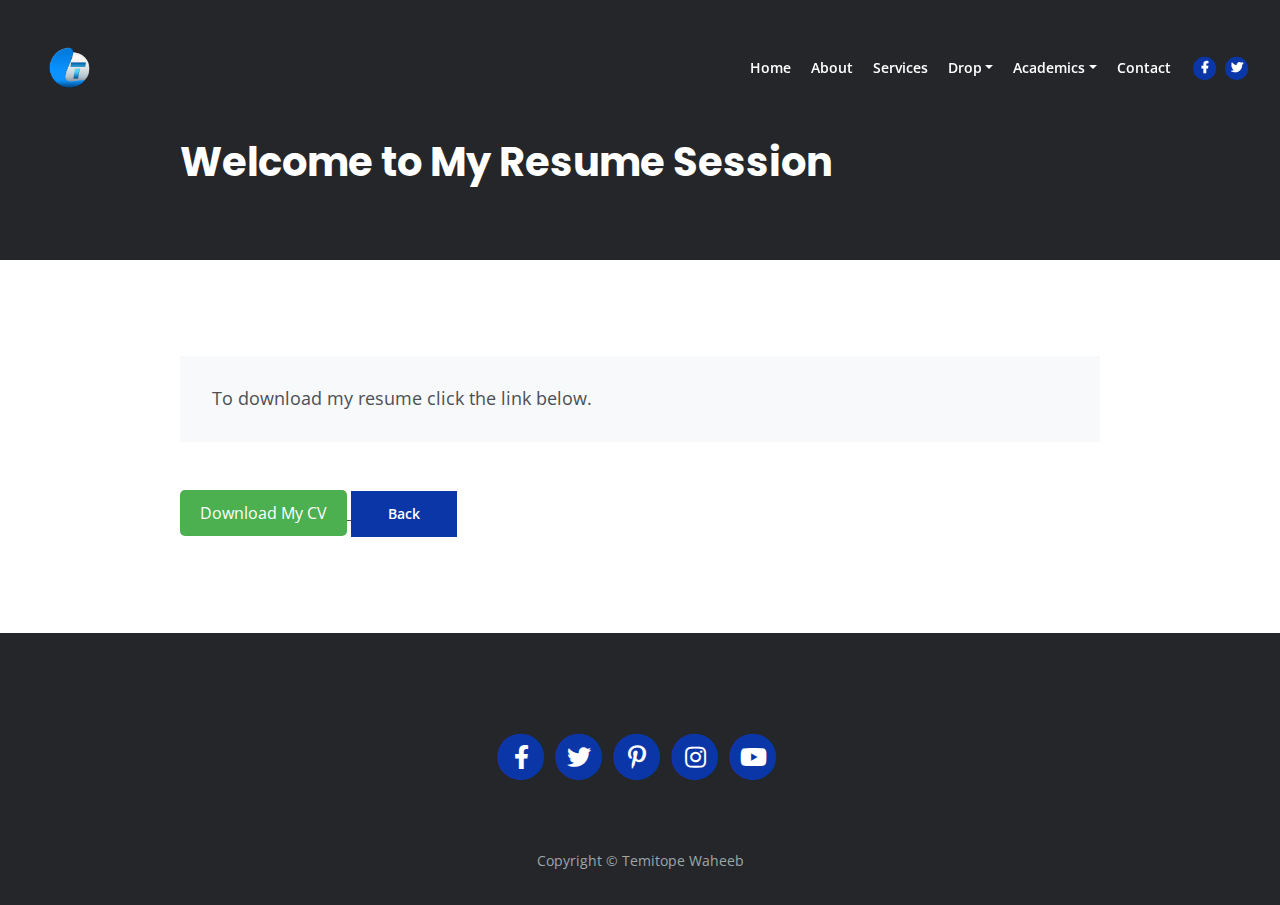
<file: myresume.html>
<!DOCTYPE html>
<html lang="en">
<head>
    <meta charset="utf-8">
    <meta name="viewport" content="width=device-width, initial-scale=1, shrink-to-fit=no">
    
    <!-- SEO Meta Tags -->
    <meta name="description" content="Your description">
    <meta name="author" content="Your name">

    <!-- OG Meta Tags to improve the way the post looks when you share the page on Facebook, Twitter, LinkedIn -->
	<meta property="og:site_name" content="" /> <!-- website name -->
	<meta property="og:site" content="" /> <!-- website link -->
	<meta property="og:title" content=""/> <!-- title shown in the actual shared post -->
	<meta property="og:description" content="" /> <!-- description shown in the actual shared post -->
	<meta property="og:image" content="" /> <!-- image link, make sure it's jpg -->
	<meta property="og:url" content="" /> <!-- where do you want your post to link to -->
	<meta name="twitter:card" content="summary_large_image"> <!-- to have large image post format in Twitter -->

    <!-- Webpage Title -->
    <title>Temitope's Resume</title>
    
    <!-- Styles -->
    <link rel="preconnect" href="https://fonts.gstatic.com">
    <link href="https://fonts.googleapis.com/css2?family=Open+Sans:ital,wght@0,400;0,600;0,700;1,400&family=Poppins:wght@600&display=swap" rel="stylesheet">
    <link href="css/bootstrap.css" rel="stylesheet">
    <link href="css/fontawesome-all.css" rel="stylesheet">
	<link href="css/styles.css" rel="stylesheet">
	
	<!-- Favicon  -->
    <link rel="icon" href="images/favicon.png">
</head>
<body data-spy="scroll" data-target=".fixed-top">
    
    <!-- Navigation -->
    <nav class="navbar navbar-expand-lg fixed-top navbar-dark">
        <div class="container">
            
            <!-- Image Logo -->
            <a class="navbar-brand logo-image" href="index.html"><img src="images/logo.png" alt="alternative"></a>  

            <!-- Text Logo - Use this if you don't have a graphic logo -->
            <!-- <a class="navbar-brand logo-text page-scroll" href="index.html">Mark</a> -->

            <button class="navbar-toggler p-0 border-0" type="button" data-toggle="offcanvas">
                <span class="navbar-toggler-icon"></span>
            </button>

            <div class="navbar-collapse offcanvas-collapse" id="navbarsExampleDefault">
                <ul class="navbar-nav ml-auto">
                    <li class="nav-item">
                        <a class="nav-link page-scroll" href="index.html#header">Home <span class="sr-only">(current)</span></a>
                    </li>
                    <li class="nav-item">
                        <a class="nav-link page-scroll" href="index.html#about">About</a>
                    </li>
                    <li class="nav-item">
                        <a class="nav-link page-scroll" href="index.html#services">Services</a>
                    </li>
                    <li class="nav-item dropdown">
                        <a class="nav-link dropdown-toggle" href="#" id="dropdown01" data-toggle="dropdown" aria-haspopup="true" aria-expanded="false">Drop</a>
                        <div class="dropdown-menu" aria-labelledby="dropdown01">
                            <a class="dropdown-item page-scroll" href="portfolio.html">Portfolio</a>
                            <div class="dropdown-divider"></div>
                            <a class="dropdown-item page-scroll" href="missionstatement.html">Mission Statement</a>
                            <div class="dropdown-divider"></div>
                            <a class="dropdown-item page-scroll" href="myresume.html">My Resume</a>
                        </div>
                    </li>
                    <li class="nav-item dropdown">
                        <a class="nav-link dropdown-toggle" href="#" id="dropdown02" data-toggle="dropdown" aria-haspopup="true" aria-expanded="false">Academics</a>
                        <div class="dropdown-menu" aria-labelledby="dropdown02">
                            <a class="dropdown-item page-scroll" href="department.html">Department</a>
                            <div class="dropdown-divider"></div>
                            <a class="dropdown-item page-scroll" href="infrastructure.html">Infrastructure</a>
                            <div class="dropdown-divider"></div>
                            <a class="dropdown-item page-scroll" href="staff.html">Staff</a>
                            <div class="dropdown-divider"></div>
                            <a class="dropdown-item page-scroll" href="student.html">Student</a>
                            <div class="dropdown-divider"></div>
                            <a class="dropdown-item page-scroll" href="courses.html">Courses</a>
                        </div>
                    </li>
                    <li class="nav-item">
                        <a class="nav-link page-scroll" href="index.html#contact">Contact</a>
                    </li>
                </ul>
                <span class="nav-item social-icons">
                    <span class="fa-stack">
                        <a href="https://www.facebook.com/bene.dict.5492216?mibextid=LQQJ4d">
                            <i class="fas fa-circle fa-stack-2x"></i>
                            <i class="fab fa-facebook-f fa-stack-1x"></i>
                        </a>
                    </span>
                    <span class="fa-stack">
                        <a href="https://x.com/firelighter0">
                            <i class="fas fa-circle fa-stack-2x"></i>
                            <i class="fab fa-twitter fa-stack-1x"></i>
                        </a>
                    </span>
                </span>
            </div> <!-- end of navbar-collapse -->
        </div> <!-- end of container -->
    </nav> <!-- end of navbar -->
    <!-- end of navigation -->


    <!-- Header -->
    <header class="ex-header">
        <div class="container">
            <div class="row">
                <div class="col-xl-10 offset-xl-1">
                    <h1>Welcome to My Resume Session</h1>
                </div> <!-- end of col -->
            </div> <!-- end of row -->
        </div> <!-- end of container -->
    </header> <!-- end of ex-header -->
    <!-- end of header -->


    <!-- Basic -->
    <div class="ex-basic-1 pt-5 pb-5">
        <div class="container">
            <div class="row">
                <div class="col-xl-10 offset-xl-1">
                    <div class="text-box mt-5 mb-5">
                        <p class="p-large">To download my resume click the link below.</p>
                    </div> <!-- end of text-box -->
                    <head>
                        <meta charset="UTF-8">
                        <meta name="viewport" content="width=device-width, initial-scale=1.0">
                        <title>Download CV</title>
                        <style>
                            .download-btn {
                                background-color: #4CAF50;
                                color: white;
                                padding: 10px 20px;
                                text-align: center;
                                text-decoration: none;
                                display: inline-block;
                                font-size: 16px;
                                border-radius: 5px;
                                border: none;
                                cursor: pointer;
                            }
                    
                            .download-btn:hover {
                                background-color: #45a049;
                            }
                        </style>
                    </head>
                    <body>
                    
                        
                        <a href="C:\Users\USER\Desktop\Programming Assignment\Benedict\Benedict\WAHEEB TEMITOPE CV (2024).pdf" download="My-CV.pdf">
                            <button class="download-btn">Download My CV</button>
                        </a>
                    </body>
                    </head>
        
                    
                    <a class="btn-solid-reg mb-5" href="index.html">Back</a>
                </div> <!-- end of col -->
            </div> <!-- end of row -->
        </div> <!-- end of container -->
    </div> <!-- end of ex-basic-1 -->
    <!-- end of basic -->


    <!-- Footer -->
    <div class="footer bg-gray">
        <div class="container">
            <div class="row">
                <div class="col-lg-12">
                    <div class="social-container">
                        <span class="fa-stack">
                            <a href="https://www.facebook.com/bene.dict.5492216?mibextid=LQQJ4d">
                                <i class="fas fa-circle fa-stack-2x"></i>
                                <i class="fab fa-facebook-f fa-stack-1x"></i>
                            </a>
                        </span>
                        <span class="fa-stack">
                            <a href="https://x.com/firelighter0">
                                <i class="fas fa-circle fa-stack-2x"></i>
                                <i class="fab fa-twitter fa-stack-1x"></i>
                            </a>
                        </span>
                        <span class="fa-stack">
                            <a href="https://pin.it/22idmPZ3l">
                                <i class="fas fa-circle fa-stack-2x"></i>
                                <i class="fab fa-pinterest-p fa-stack-1x"></i>
                            </a>
                        </span>
                        <span class="fa-stack">
                            <a href="https://www.instagram.com/nhimiloh?igsh=MWYxdHJpMmxvN2kydw%3D%3D&utm_source=qr">
                                <i class="fas fa-circle fa-stack-2x"></i>
                                <i class="fab fa-instagram fa-stack-1x"></i>
                            </a>
                        </span>
                        <span class="fa-stack">
                            <a href="https://youtube.com/@waheebtemitopeb4135?si=RgRgqsA_AShuTu03">
                                <i class="fas fa-circle fa-stack-2x"></i>
                                <i class="fab fa-youtube fa-stack-1x"></i>
                            </a>
                        </span>
                    </div> <!-- end of social-container -->
                </div> <!-- end of col -->
            </div> <!-- end of row -->
        </div> <!-- end of container -->
    </div> <!-- end of footer -->  
    <!-- end of footer -->


    <!-- Copyright -->
    <div class="copyright bg-gray">
        <div class="container">
            <div class="row">
                <div class="col-lg-12">
                    <p class="p-small">Copyright © <a class="no-line" href="#your-link">Temitope Waheeb</a></p>
                </div> <!-- end of col -->
            </div> <!-- enf of row -->
        </div> <!-- end of container -->

         </div> <!-- end of col -->
            </div> <!-- enf of row -->
        </div> <!-- end of container -->
    </div> <!-- end of copyright --> 
    <!-- end of copyright -->
    
    	
    <!-- Scripts -->
    <script src="js/jquery.min.js"></script> <!-- jQuery for Bootstrap's JavaScript plugins -->
    <script src="js/bootstrap.min.js"></script> <!-- Bootstrap framework -->
    <script src="js/jquery.easing.min.js"></script> <!-- jQuery Easing for smooth scrolling between anchors -->
    <script src="js/scripts.js"></script> <!-- Custom scripts -->
</body>
</html>
</file>
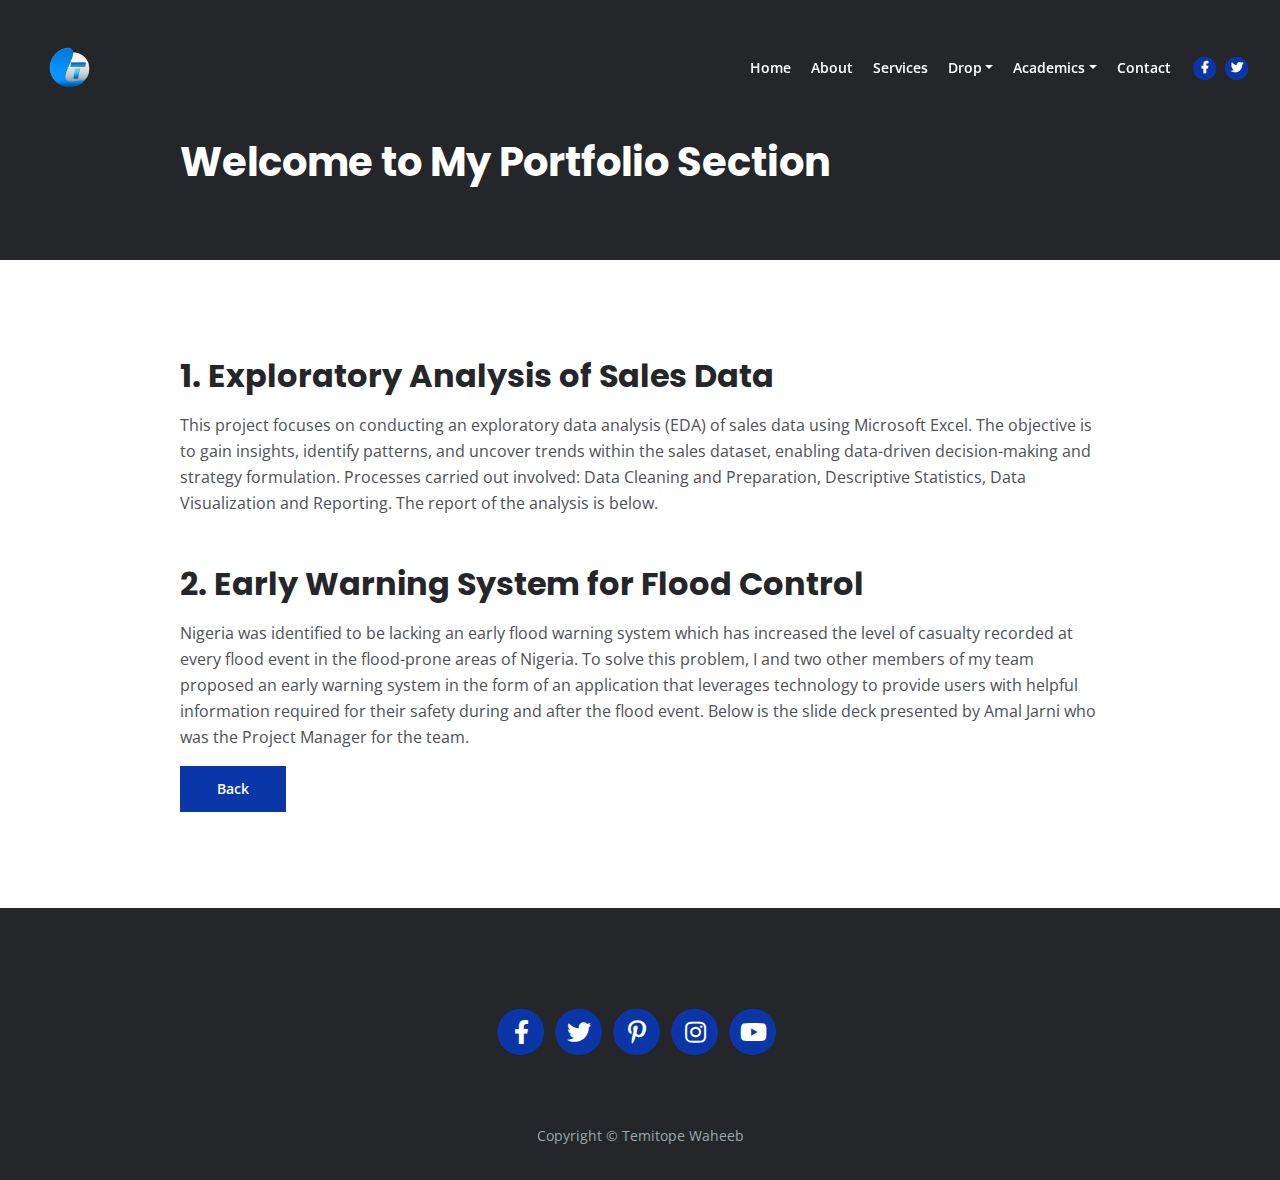
<file: portfolio.html>
<!DOCTYPE html>
<html lang="en">
<head>
    <meta charset="utf-8">
    <meta name="viewport" content="width=device-width, initial-scale=1, shrink-to-fit=no">
    
    <!-- SEO Meta Tags -->
    <meta name="description" content="Your description">
    <meta name="author" content="Your name">

    <!-- OG Meta Tags to improve the way the post looks when you share the page on Facebook, Twitter, LinkedIn -->
	<meta property="og:site_name" content="" /> <!-- website name -->
	<meta property="og:site" content="" /> <!-- website link -->
	<meta property="og:title" content=""/> <!-- title shown in the actual shared post -->
	<meta property="og:description" content="" /> <!-- description shown in the actual shared post -->
	<meta property="og:image" content="" /> <!-- image link, make sure it's jpg -->
	<meta property="og:url" content="" /> <!-- where do you want your post to link to -->
	<meta name="twitter:card" content="summary_large_image"> <!-- to have large image post format in Twitter -->

    <!-- Webpage Title -->
    <title>Temitope's Portfolio</title>
    
    <!-- Styles -->
    <link rel="preconnect" href="https://fonts.gstatic.com">
    <link href="https://fonts.googleapis.com/css2?family=Open+Sans:ital,wght@0,400;0,600;0,700;1,400&family=Poppins:wght@600&display=swap" rel="stylesheet">
    <link href="css/bootstrap.css" rel="stylesheet">
    <link href="css/fontawesome-all.css" rel="stylesheet">
	<link href="css/styles.css" rel="stylesheet">
	
	<!-- Favicon  -->
    <link rel="icon" href="images/favicon.png">
</head>
<body data-spy="scroll" data-target=".fixed-top">
    
    <!-- Navigation -->
    <nav class="navbar navbar-expand-lg fixed-top navbar-dark">
        <div class="container">
            
            <!-- Image Logo -->
            <a class="navbar-brand logo-image" href="index.html"><img src="images/logo.png" alt="alternative"></a>  

            <!-- Text Logo - Use this if you don't have a graphic logo -->
            <!-- <a class="navbar-brand logo-text page-scroll" href="index.html">Mark</a> -->

            <button class="navbar-toggler p-0 border-0" type="button" data-toggle="offcanvas">
                <span class="navbar-toggler-icon"></span>
            </button>

            <div class="navbar-collapse offcanvas-collapse" id="navbarsExampleDefault">
                <ul class="navbar-nav ml-auto">
                    <li class="nav-item">
                        <a class="nav-link page-scroll" href="index.html#header">Home <span class="sr-only">(current)</span></a>
                    </li>
                    <li class="nav-item">
                        <a class="nav-link page-scroll" href="index.html#about">About</a>
                    </li>
                    <li class="nav-item">
                        <a class="nav-link page-scroll" href="index.html#services">Services</a>
                    </li>
                    <li class="nav-item dropdown">
                        <a class="nav-link dropdown-toggle" href="#" id="dropdown01" data-toggle="dropdown" aria-haspopup="true" aria-expanded="false">Drop</a>
                        <div class="dropdown-menu" aria-labelledby="dropdown01">
                            <a class="dropdown-item page-scroll" href="portfolio.html">Portfolio</a>
                            <div class="dropdown-divider"></div>
                            <a class="dropdown-item page-scroll" href="missionstatement.html">Mission Statement</a>
                            <div class="dropdown-divider"></div>
                            <a class="dropdown-item page-scroll" href="myresume.html">My Resume</a>
                        </div>
                    </li>
                    <li class="nav-item dropdown">
                        <a class="nav-link dropdown-toggle" href="#" id="dropdown02" data-toggle="dropdown" aria-haspopup="true" aria-expanded="false">Academics</a>
                        <div class="dropdown-menu" aria-labelledby="dropdown02">
                            <a class="dropdown-item page-scroll" href="department.html">Department</a>
                            <div class="dropdown-divider"></div>
                            <a class="dropdown-item page-scroll" href="infrastructure.html">Infrastructure</a>
                            <div class="dropdown-divider"></div>
                            <a class="dropdown-item page-scroll" href="staff.html">Staff</a>
                            <div class="dropdown-divider"></div>
                            <a class="dropdown-item page-scroll" href="student.html">Student</a>
                            <div class="dropdown-divider"></div>
                            <a class="dropdown-item page-scroll" href="courses.html">Courses</a>
                        </div>
                    </li>
                    <li class="nav-item">
                        <a class="nav-link page-scroll" href="index.html#contact">Contact</a>
                    </li>
                </ul>
                <span class="nav-item social-icons">
                    <span class="fa-stack">
                        <a href="#your-link">
                            <i class="fas fa-circle fa-stack-2x"></i>
                            <i class="fab fa-facebook-f fa-stack-1x"></i>
                        </a>
                    </span>
                    <span class="fa-stack">
                        <a href="#your-link">
                            <i class="fas fa-circle fa-stack-2x"></i>
                            <i class="fab fa-twitter fa-stack-1x"></i>
                        </a>
                    </span>
                </span>
            </div> <!-- end of navbar-collapse -->
        </div> <!-- end of container -->
    </nav> <!-- end of navbar -->
    <!-- end of navigation -->


    <!-- Header -->
    <header class="ex-header">
        <div class="container">
            <div class="row">
                <div class="col-xl-10 offset-xl-1">
                    <h1>Welcome to My Portfolio Section</h1>
                </div> <!-- end of col -->
            </div> <!-- end of row -->
        </div> <!-- end of container -->
    </header> <!-- end of ex-header -->
    <!-- end of header -->


    <!-- Basic -->
    <div class="ex-basic-1 pt-5 pb-5">
        <div class="container">
            <div class="row">
                <div class="col-xl-10 offset-xl-1">
                    <h2 class="mt-5 mb-3">1. Exploratory Analysis of Sales Data</h2>
                    <p class="mb-5">This project focuses on conducting an exploratory data analysis (EDA) of sales data using Microsoft Excel. The objective is to gain insights, identify patterns, and uncover trends within the sales dataset, enabling data-driven decision-making and strategy formulation. Processes carried out involved: Data Cleaning and Preparation, Descriptive Statistics, Data Visualization and  Reporting. The report of the analysis is below.</p>
                    
                    <h2 class="mb-3">2. Early Warning System for Flood Control</h2>
                    <p>Nigeria was identified to be lacking an early flood warning system which has increased the level of casualty recorded at every flood event in the flood-prone areas of Nigeria. To solve this problem, I and two other members of my team proposed an early warning system in the form of an application that leverages technology to provide users with helpful information required for their safety during and after the flood event. Below is the slide deck presented by Amal Jarni who was the Project Manager for the team.</p>
                    
                    <a class="btn-solid-reg mb-5" href="index.html">Back</a>
                </div> <!-- end of col -->
            </div> <!-- end of row -->
        </div> <!-- end of container -->
    </div> <!-- end of ex-basic-1 -->
    <!-- end of basic -->


    <!-- Footer -->
    <div class="footer bg-gray">
        <div class="container">
            <div class="row">
                <div class="col-lg-12">
                    <div class="social-container">
                        <span class="fa-stack">
                            <a href="https://www.facebook.com/bene.dict.5492216?mibextid=LQQJ4d">
                                <i class="fas fa-circle fa-stack-2x"></i>
                                <i class="fab fa-facebook-f fa-stack-1x"></i>
                            </a>
                        </span>
                        <span class="fa-stack">
                            <a href="https://x.com/firelighter0">
                                <i class="fas fa-circle fa-stack-2x"></i>
                                <i class="fab fa-twitter fa-stack-1x"></i>
                            </a>
                        </span>
                        <span class="fa-stack">
                            <a href="https://pin.it/22idmPZ3l">
                                <i class="fas fa-circle fa-stack-2x"></i>
                                <i class="fab fa-pinterest-p fa-stack-1x"></i>
                            </a>
                        </span>
                        <span class="fa-stack">
                            <a href="https://www.instagram.com/nhimiloh?igsh=MWYxdHJpMmxvN2kydw%3D%3D&utm_source=qr">
                                <i class="fas fa-circle fa-stack-2x"></i>
                                <i class="fab fa-instagram fa-stack-1x"></i>
                            </a>
                        </span>
                        <span class="fa-stack">
                            <a href="https://youtube.com/@waheebtemitopeb4135?si=RgRgqsA_AShuTu03">
                                <i class="fas fa-circle fa-stack-2x"></i>
                                <i class="fab fa-youtube fa-stack-1x"></i>
                            </a>
                        </span>
                    </div> <!-- end of social-container -->
                </div> <!-- end of col -->
            </div> <!-- end of row -->
        </div> <!-- end of container -->
    </div> <!-- end of footer -->  
    <!-- end of footer -->


    <!-- Copyright -->
    <div class="copyright bg-gray">
        <div class="container">
            <div class="row">
                <div class="col-lg-12">
                    <p class="p-small">Copyright © <a class="no-line" href="#your-link">Temitope Waheeb</a></p>
                </div> <!-- end of col -->
            </div> <!-- enf of row -->
        </div> <!-- end of container -->

                </div> <!-- end of col -->
            </div> <!-- enf of row -->
        </div> <!-- end of container -->
    </div> <!-- end of copyright --> 
    <!-- end of copyright -->
    
    	
    <!-- Scripts -->
    <script src="js/jquery.min.js"></script> <!-- jQuery for Bootstrap's JavaScript plugins -->
    <script src="js/bootstrap.min.js"></script> <!-- Bootstrap framework -->
    <script src="js/jquery.easing.min.js"></script> <!-- jQuery Easing for smooth scrolling between anchors -->
    <script src="js/scripts.js"></script> <!-- Custom scripts -->
</body>
</html>
</file>
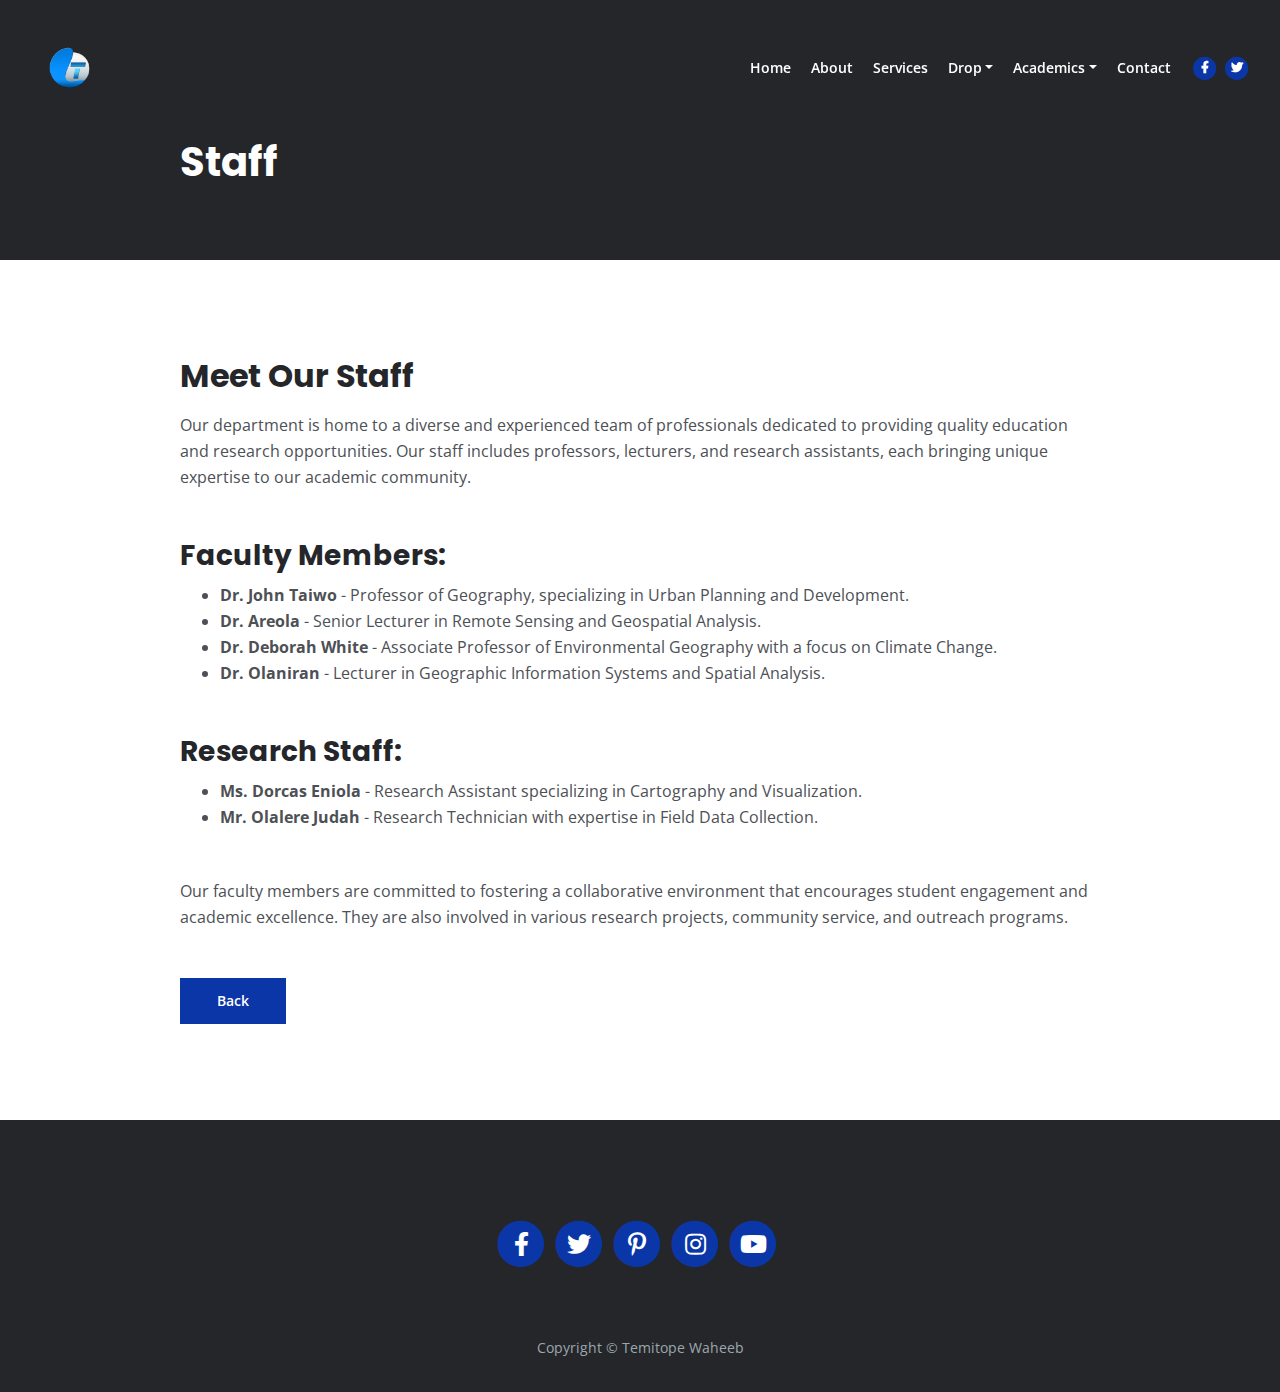
<file: staff.html>
<!DOCTYPE html>
<html lang="en">
<head>
    <meta charset="utf-8">
    <meta name="viewport" content="width=device-width, initial-scale=1, shrink-to-fit=no">
    
    <!-- SEO Meta Tags -->
    <meta name="description" content="Your description">
    <meta name="author" content="Your name">

    <!-- OG Meta Tags to improve the way the post looks when you share the page on Facebook, Twitter, LinkedIn -->
    <meta property="og:site_name" content="" /> <!-- website name -->
    <meta property="og:site" content="" /> <!-- website link -->
    <meta property="og:title" content=""/> <!-- title shown in the actual shared post -->
    <meta property="og:description" content="" /> <!-- description shown in the actual shared post -->
    <meta property="og:image" content="" /> <!-- image link, make sure it's jpg -->
    <meta property="og:url" content="" /> <!-- where do you want your post to link to -->
    <meta name="twitter:card" content="summary_large_image"> <!-- to have large image post format in Twitter -->

    <!-- Webpage Title -->
    <title>Staff</title>
    
    <!-- Styles -->
    <link rel="preconnect" href="https://fonts.gstatic.com">
    <link href="https://fonts.googleapis.com/css2?family=Open+Sans:ital,wght@0,400;0,600;0,700;1,400&family=Poppins:wght@600&display=swap" rel="stylesheet">
    <link href="css/bootstrap.css" rel="stylesheet">
    <link href="css/fontawesome-all.css" rel="stylesheet">
    <link href="css/styles.css" rel="stylesheet">
    
    <!-- Favicon  -->
    <link rel="icon" href="images/favicon.png">
</head>
<body data-spy="scroll" data-target=".fixed-top">
    
    <!-- Navigation -->
    <nav class="navbar navbar-expand-lg fixed-top navbar-dark">
        <div class="container">
            
            <!-- Image Logo -->
            <a class="navbar-brand logo-image" href="index.html"><img src="images/logo.png" alt="alternative"></a>  

            <button class="navbar-toggler p-0 border-0" type="button" data-toggle="offcanvas">
                <span class="navbar-toggler-icon"></span>
            </button>

            <div class="navbar-collapse offcanvas-collapse" id="navbarsExampleDefault">
                <ul class="navbar-nav ml-auto">
                    <li class="nav-item">
                        <a class="nav-link page-scroll" href="index.html#header">Home <span class="sr-only">(current)</span></a>
                    </li>
                    <li class="nav-item">
                        <a class="nav-link page-scroll" href="index.html#about">About</a>
                    </li>
                    <li class="nav-item">
                        <a class="nav-link page-scroll" href="index.html#services">Services</a>
                    </li>
                    <li class="nav-item dropdown">
                        <a class="nav-link dropdown-toggle" href="#" id="dropdown01" data-toggle="dropdown" aria-haspopup="true" aria-expanded="false">Drop</a>
                        <div class="dropdown-menu" aria-labelledby="dropdown01">
                            <a class="dropdown-item page-scroll" href="portfolio.html">Portfolio</a>
                            <div class="dropdown-divider"></div>
                            <a class="dropdown-item page-scroll" href="missionstatement.html">Mission Statement</a>
                            <div class="dropdown-divider"></div>
                            <a class="dropdown-item page-scroll" href="myresume.html">My Resume</a>
                        </div>
                    </li>
                    <li class="nav-item dropdown">
                        <a class="nav-link dropdown-toggle" href="#" id="dropdown01" data-toggle="dropdown" aria-haspopup="true" aria-expanded="false">Academics</a>
                        <div class="dropdown-menu" aria-labelledby="dropdown01">
                            <a class="dropdown-item page-scroll" href="department.html">Department</a>
                            <div class="dropdown-divider"></div>
                            <a class="dropdown-item page-scroll" href="infrastructure.html">Infrastructure</a>
                            <div class="dropdown-divider"></div>
                            <a class="dropdown-item page-scroll" href="staff.html">Staff</a>
                            <div class="dropdown-divider"></div>
                            <a class="dropdown-item page-scroll" href="student.html">Student</a>
                            <div class="dropdown-divider"></div>
                            <a class="dropdown-item page-scroll" href="courses.html">Courses</a>
                        </div>
                    </li>
                    <li class="nav-item">
                        <a class="nav-link page-scroll" href="index.html#contact">Contact</a>
                    </li>
                </ul>
                <span class="nav-item social-icons">
                    <span class="fa-stack">
                        <a href="https://www.facebook.com/bene.dict.5492216?mibextid=LQQJ4d">
                            <i class="fas fa-circle fa-stack-2x"></i>
                            <i class="fab fa-facebook-f fa-stack-1x"></i>
                        </a>
                    </span>
                    <span class="fa-stack">
                        <a href="https://x.com/firelighter0">
                            <i class="fas fa-circle fa-stack-2x"></i>
                            <i class="fab fa-twitter fa-stack-1x"></i>
                        </a>
                    </span>
                </span>
            </div> <!-- end of navbar-collapse -->
        </div> <!-- end of container -->
    </nav> <!-- end of navbar -->
    <!-- end of navigation -->


    <!-- Header -->
    <header class="ex-header">
        <div class="container">
            <div class="row">
                <div class="col-xl-10 offset-xl-1">
                    <h1>Staff</h1>
                </div> <!-- end of col -->
            </div> <!-- end of row -->
        </div> <!-- end of container -->
    </header> <!-- end of ex-header -->
    <!-- end of header -->


    <!-- Basic -->
    <div class="ex-basic-1 pt-5 pb-5">
        <div class="container">
            <div class="row">
                <div class="col-xl-10 offset-xl-1">
                    <h2 class="mt-5 mb-3">Meet Our Staff</h2>
                    <p class="mb-5">Our department is home to a diverse and experienced team of professionals dedicated to providing quality education and research opportunities. Our staff includes professors, lecturers, and research assistants, each bringing unique expertise to our academic community.</p>

                    <h3>Faculty Members:</h3>
                    <ul class="mb-5">
                        <li><strong>Dr. John Taiwo</strong> - Professor of Geography, specializing in Urban Planning and Development.</li>
                        <li><strong>Dr. Areola</strong> - Senior Lecturer in Remote Sensing and Geospatial Analysis.</li>
                        <li><strong>Dr. Deborah White</strong> - Associate Professor of Environmental Geography with a focus on Climate Change.</li>
                        <li><strong>Dr. Olaniran</strong> - Lecturer in Geographic Information Systems and Spatial Analysis.</li>
                    </ul>

                    <h3>Research Staff:</h3>
                    <ul class="mb-5">
                        <li><strong>Ms. Dorcas Eniola</strong> - Research Assistant specializing in Cartography and Visualization.</li>
                        <li><strong>Mr. Olalere Judah</strong> - Research Technician with expertise in Field Data Collection.</li>
                    </ul>

                    <p class="mb-5">Our faculty members are committed to fostering a collaborative environment that encourages student engagement and academic excellence. They are also involved in various research projects, community service, and outreach programs.</p>

                    <a class="btn-solid-reg mb-5" href="index.html">Back</a>
                </div> <!-- end of col -->
            </div> <!-- end of row -->
        </div> <!-- end of container -->
    </div> <!-- end of ex-basic-1 -->
    <!-- end of basic -->


    <!-- Footer -->
    <div class="footer bg-gray">
        <div class="container">
            <div class="row">
                <div class="col-lg-12">
                    <div class="social-container">
                        <span class="fa-stack">
                            <a href="https://www.facebook.com/bene.dict.5492216?mibextid=LQQJ4d">
                                <i class="fas fa-circle fa-stack-2x"></i>
                                <i class="fab fa-facebook-f fa-stack-1x"></i>
                            </a>
                        </span>
                        <span class="fa-stack">
                            <a href="https://x.com/firelighter0">
                                <i class="fas fa-circle fa-stack-2x"></i>
                                <i class="fab fa-twitter fa-stack-1x"></i>
                            </a>
                        </span>
                        <span class="fa-stack">
                            <a href="https://pin.it/22idmPZ3l">
                                <i class="fas fa-circle fa-stack-2x"></i>
                                <i class="fab fa-pinterest-p fa-stack-1x"></i>
                            </a>
                        </span>
                        <span class="fa-stack">
                            <a href="https://www.instagram.com/nhimiloh?igsh=MWYxdHJpMmxvN2kydw%3D%3D&utm_source=qr">
                                <i class="fas fa-circle fa-stack-2x"></i>
                                <i class="fab fa-instagram fa-stack-1x"></i>
                            </a>
                        </span>
                        <span class="fa-stack">
                            <a href="https://youtube.com/@waheebtemitopeb4135?si=RgRgqsA_AShuTu03">
                                <i class="fas fa-circle fa-stack-2x"></i>
                                <i class="fab fa-youtube fa-stack-1x"></i>
                            </a>
                        </span>
                    </div> <!-- end of social-container -->
                </div> <!-- end of col -->
            </div> <!-- end of row -->
        </div> <!-- end of container -->
    </div> <!-- end of footer -->  
    <!-- end of footer -->


    <!-- Copyright -->
    <div class="copyright bg-gray">
        <div class="container">
            <div class="row">
                <div class="col-lg-12">
                    <p class="p-small">Copyright © <a class="no-line" href="#your-link">Temitope Waheeb</a></p>
                </div> <!-- end of col -->
            </div> <!-- enf of row -->
        </div> <!-- end of container -->
    </div> <!-- end of copyright --> 
    <!-- end of copyright -->
    
    	
    <!-- Scripts -->
    <script src="js/jquery.min.js"></script> <!-- jQuery for Bootstrap's JavaScript plugins -->
    <script src="js/bootstrap.min.js"></script> <!-- Bootstrap framework -->
    <script src="js/jquery.easing.min.js"></script> <!-- jQuery Easing for smooth scrolling between anchors -->
    <script src="js/scripts.js"></script> <!-- Custom scripts -->
</body>
</html>
</file>
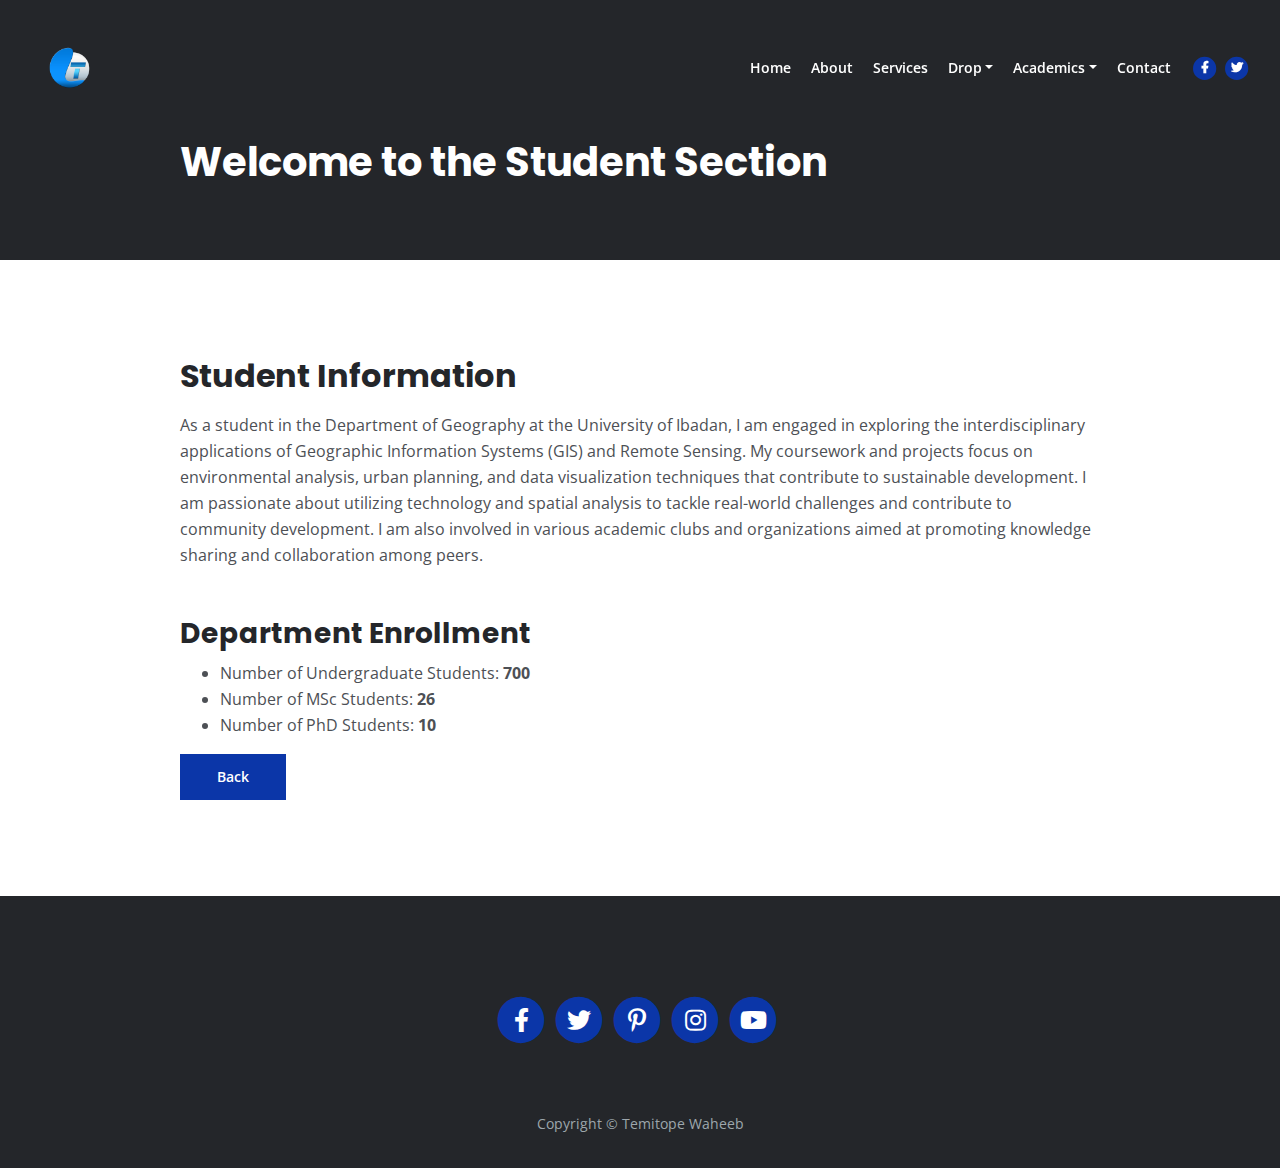
<file: student.html>
<!DOCTYPE html>
<html lang="en">
<head>
    <meta charset="utf-8">
    <meta name="viewport" content="width=device-width, initial-scale=1, shrink-to-fit=no">
    
    <!-- SEO Meta Tags -->
    <meta name="description" content="Your description">
    <meta name="author" content="Your name">

    <!-- OG Meta Tags -->
    <meta property="og:site_name" content="" /> <!-- website name -->
    <meta property="og:site" content="" /> <!-- website link -->
    <meta property="og:title" content=""/> <!-- title shown in the actual shared post -->
    <meta property="og:description" content="" /> <!-- description shown in the actual shared post -->
    <meta property="og:image" content="" /> <!-- image link, make sure it's jpg -->
    <meta property="og:url" content="" /> <!-- where do you want your post to link to -->
    <meta name="twitter:card" content="summary_large_image"> <!-- large image post format in Twitter -->

    <!-- Webpage Title -->
    <title>Student Information</title>
    
    <!-- Styles -->
    <link rel="preconnect" href="https://fonts.gstatic.com">
    <link href="https://fonts.googleapis.com/css2?family=Open+Sans:ital,wght@0,400;0,600;0,700;1,400&family=Poppins:wght@600&display=swap" rel="stylesheet">
    <link href="css/bootstrap.css" rel="stylesheet">
    <link href="css/fontawesome-all.css" rel="stylesheet">
    <link href="css/styles.css" rel="stylesheet">
    
    <!-- Favicon  -->
    <link rel="icon" href="images/favicon.png" sizes="32x32" type="image/png">
</head>
<body data-spy="scroll" data-target=".fixed-top">
    
    <!-- Navigation -->
    <nav class="navbar navbar-expand-lg fixed-top navbar-dark">
        <div class="container">
            
            <!-- Image Logo -->
            <a class="navbar-brand logo-image" href="index.html"><img src="images/logo.png" alt="alternative"></a>  

            <button class="navbar-toggler p-0 border-0" type="button" data-toggle="offcanvas">
                <span class="navbar-toggler-icon"></span>
            </button>

            <div class="navbar-collapse offcanvas-collapse" id="navbarsExampleDefault">
                <ul class="navbar-nav ml-auto">
                    <li class="nav-item">
                        <a class="nav-link page-scroll" href="index.html#header">Home <span class="sr-only">(current)</span></a>
                    </li>
                    <li class="nav-item">
                        <a class="nav-link page-scroll" href="index.html#about">About</a>
                    </li>
                    <li class="nav-item">
                        <a class="nav-link page-scroll" href="index.html#services">Services</a>
                    </li>
                    <li class="nav-item dropdown">
                        <a class="nav-link dropdown-toggle" href="#" id="dropdown01" data-toggle="dropdown" aria-haspopup="true" aria-expanded="false">Drop</a>
                        <div class="dropdown-menu" aria-labelledby="dropdown01">
                            <a class="dropdown-item page-scroll" href="portfolio.html">Portfolio</a>
                            <div class="dropdown-divider"></div>
                            <a class="dropdown-item page-scroll" href="missionstatement.html">Mission Statement</a>
                            <div class="dropdown-divider"></div>
                            <a class="dropdown-item page-scroll" href="myresume.html">My Resume</a>
                        </div>
                    </li>
                    <li class="nav-item dropdown">
                        <a class="nav-link dropdown-toggle" href="#" id="dropdown02" data-toggle="dropdown" aria-haspopup="true" aria-expanded="false">Academics</a>
                        <div class="dropdown-menu" aria-labelledby="dropdown02">
                            <a class="dropdown-item page-scroll" href="department.html">Department</a>
                            <div class="dropdown-divider"></div>
                            <a class="dropdown-item page-scroll" href="infrastructure.html">Infrastructure</a>
                            <div class="dropdown-divider"></div>
                            <a class="dropdown-item page-scroll" href="staff.html">Staff</a>
                            <div class="dropdown-divider"></div>
                            <a class="dropdown-item page-scroll" href="student.html">Student</a>
                            <div class="dropdown-divider"></div>
                            <a class="dropdown-item page-scroll" href="courses.html">Courses</a>
                        </div>
                    </li>
                    <li class="nav-item">
                        <a class="nav-link page-scroll" href="index.html#contact">Contact</a>
                    </li>
                </ul>
                <span class="nav-item social-icons">
                    <span class="fa-stack">
                        <a href="https://www.facebook.com/bene.dict.5492216?mibextid=LQQJ4d">
                            <i class="fas fa-circle fa-stack-2x"></i>
                            <i class="fab fa-facebook-f fa-stack-1x"></i>
                        </a>
                    </span>
                    <span class="fa-stack">
                        <a href="https://x.com/firelighter0">
                            <i class="fas fa-circle fa-stack-2x"></i>
                            <i class="fab fa-twitter fa-stack-1x"></i>
                        </a>
                    </span>
                </span>
            </div> <!-- end of navbar-collapse -->
        </div> <!-- end of container -->
    </nav> <!-- end of navbar -->
    <!-- end of navigation -->

    <!-- Header -->
    <header class="ex-header">
        <div class="container">
            <div class="row">
                <div class="col-xl-10 offset-xl-1">
                    <h1>Welcome to the Student Section</h1>
                </div> <!-- end of col -->
            </div> <!-- end of row -->
        </div> <!-- end of container -->
    </header> <!-- end of ex-header -->
    <!-- end of header -->

    <!-- Basic -->
    <div class="ex-basic-1 pt-5 pb-5">
        <div class="container">
            <div class="row">
                <div class="col-xl-10 offset-xl-1">
                    <h2 class="mt-5 mb-3">Student Information</h2>
                    <p class="mb-5">As a student in the Department of Geography at the University of Ibadan, I am engaged in exploring the interdisciplinary applications of Geographic Information Systems (GIS) and Remote Sensing. My coursework and projects focus on environmental analysis, urban planning, and data visualization techniques that contribute to sustainable development. I am passionate about utilizing technology and spatial analysis to tackle real-world challenges and contribute to community development. I am also involved in various academic clubs and organizations aimed at promoting knowledge sharing and collaboration among peers.</p>

                    <h3>Department Enrollment</h3>
                    <ul>
                        <li>Number of Undergraduate Students: <strong>700</strong></li>
                        <li>Number of MSc Students: <strong>26</strong></li>
                        <li>Number of PhD Students: <strong>10</strong></li>
                    </ul>

                    <a class="btn-solid-reg mb-5" href="index.html">Back</a>
                </div> <!-- end of col -->
            </div> <!-- end of row -->
        </div> <!-- end of container -->
    </div> <!-- end of ex-basic-1 -->
    <!-- end of basic -->

    <!-- Footer -->
    <div class="footer bg-gray">
        <div class="container">
            <div class="row">
                <div class="col-lg-12">
                    <div class="social-container">
                        <span class="fa-stack">
                            <a href="https://www.facebook.com/bene.dict.5492216?mibextid=LQQJ4d">
                                <i class="fas fa-circle fa-stack-2x"></i>
                                <i class="fab fa-facebook-f fa-stack-1x"></i>
                            </a>
                        </span>
                        <span class="fa-stack">
                            <a href="https://x.com/firelighter0">
                                <i class="fas fa-circle fa-stack-2x"></i>
                                <i class="fab fa-twitter fa-stack-1x"></i>
                            </a>
                        </span>
                        <span class="fa-stack">
                            <a href="https://pin.it/22idmPZ3l">
                                <i class="fas fa-circle fa-stack-2x"></i>
                                <i class="fab fa-pinterest-p fa-stack-1x"></i>
                            </a>
                        </span>
                        <span class="fa-stack">
                            <a href="https://www.instagram.com/nhimiloh?igsh=MWYxdHJpMmxvN2kydw%3D%3D&utm_source=qr">
                                <i class="fas fa-circle fa-stack-2x"></i>
                                <i class="fab fa-instagram fa-stack-1x"></i>
                            </a>
                        </span>
                        <span class="fa-stack">
                            <a href="https://youtube.com/@waheebtemitopeb4135?si=RgRgqsA_AShuTu03">
                                <i class="fas fa-circle fa-stack-2x"></i>
                                <i class="fab fa-youtube fa-stack-1x"></i>
                            </a>
                        </span>
                    </div> <!-- end of social-container -->
                </div> <!-- end of col -->
            </div> <!-- end of row -->
        </div> <!-- end of container -->
    </div> <!-- end of footer -->  
    <!-- end of footer -->

    <!-- Copyright -->
    <div class="copyright bg-gray">
        <div class="container">
            <div class="row">
                <div class="col-lg-12">
                    <p class="p-small">Copyright © <a class="no-line" href="#your-link">Temitope Waheeb</a></p>
                </div> <!-- end of col -->
            </div> <!-- enf of row -->
        </div> <!-- end of container -->
    </div> <!-- end of copyright --> 
    <!-- end of copyright -->
    
    <!-- Scripts -->
    <script src="js/jquery.min.js"></script> <!-- jQuery for Bootstrap's JavaScript plugins -->
    <script src="js/bootstrap.min.js"></script> <!-- Bootstrap framework -->
    <script src="js/jquery.easing.min.js"></script> <!-- jQuery Easing for smooth scrolling between anchors -->
    <script src="js/scripts.js"></script> <!-- Custom scripts -->
</body>
</html>
</file>
<file: css/styles.css>
/* Description: Master CSS file */

/*****************************************
Table Of Contents:
- General Styles
- Navigation
- Header
- About
- Services
- Details
- Projects
- Works
- Testimonials
- Questions
- Contact
- Footer 
- Copyright
- Back To Top Button
- Extra Pages
- Media Queries
******************************************/

/*****************************************
Colors:
- Backgrounds, navbar - black #24262a
- Backgrounds - light gray #f7f9fb
- Buttons, icons - blue #0b36a8
- Headings text - black #24262a
- Body text - dark gray #4d5055
******************************************/


/**************************/
/*     General Styles     */
/**************************/
body,
html {
    width: 100%;
	height: 100%;
}

body, p {
	color: #4d5055; 
	font: 400 1rem/1.625rem "Open Sans", sans-serif;
}

h1 {
	color: #24262a;
	font-weight: 700;
	font-size: 2.5rem;
	line-height: 3.25rem;
	font-family: "Poppins"
}

h2 {
	color: #24262a;
	font-weight: 700;
	font-size: 2rem;
	line-height: 2.5rem;
	font-family: "Poppins"
}

h3 {
	color: #24262a;
	font-weight: 700;
	font-size: 1.75rem;
	line-height: 2.25rem;
	font-family: "Poppins"
}

h4 {
	color: #24262a;
	font-weight: 700;
	font-size: 1.5rem;
	line-height: 2rem;
	font-family: "Poppins"
}

h5 {
	color: #24262a;
	font-weight: 700;
	font-size: 1.25rem;
	line-height: 1.625rem;
	font-family: "Poppins"
}

h6 {
	color: #24262a;
	font-weight: 700;
	font-size: 1rem;
	line-height: 1.375rem;
	font-family: "Poppins"
}

.p-large {
	font-size: 1.125rem;
	line-height: 1.75rem;
}

.p-small {
	font-size: 0.875rem;
	line-height: 1.5rem;
}

.testimonial-text {
	font-style: italic;
}

.testimonial-author {
	font-weight: 700;
	font-size: 1rem;
	line-height: 1.5rem;
}

.li-space-lg li {
	margin-bottom: 0.5rem;
}

a {
	color: #4d5055;
	text-decoration: underline;
}

a:hover {
	color: #4d5055;
	text-decoration: underline;
}

.no-line {
	text-decoration: none;
}

.no-line:hover {
	text-decoration: none;
}

.blue {
	color: #2259ec;
}

.bg-gray {
	background-color: #f7f9fb;
}

.section-divider {
	display: block;
	height: 1px;
	margin: 0;
	border: none;
	background-color: #d3dae2;
}

.btn-solid-reg {
	display: inline-block;
	padding: 1.375rem 2.25rem 1.375rem 2.25rem;
	border: 1px solid #0b36a8;
	background-color: #0b36a8;
	color: #ffffff;
	font-weight: 600;
	font-size: 0.875rem;
	line-height: 0;
	text-decoration: none;
	transition: all 0.2s;
}

.btn-solid-reg:hover {
	background-color: transparent;
	color: #0b36a8; /* needs to stay here because of the color property of a tag */
	text-decoration: none;
}

.btn-solid-lg {
	display: inline-block;
	padding: 1.625rem 2.625rem 1.625rem 2.625rem;
	border: 1px solid #0b36a8;
	background-color: #0b36a8;
	color: #ffffff;
	font-weight: 600;
	font-size: 0.875rem;
	line-height: 0;
	text-decoration: none;
	transition: all 0.2s;
}

.btn-solid-lg:hover {
	background-color: transparent;
	color: #0b36a8; /* needs to stay here because of the color property of a tag */
	text-decoration: none;
}

.btn-outline-reg {
	display: inline-block;
	padding: 1.375rem 2.25rem 1.375rem 2.25rem;
	border: 1px solid #24262a;
	background-color: transparent;
	color: #24262a;
	font-weight: 600;
	font-size: 0.875rem;
	line-height: 0;
	text-decoration: none;
	transition: all 0.2s;
}

.btn-outline-reg:hover {
	background-color: #24262a;
	color: #ffffff;
	text-decoration: none;
}

.btn-outline-lg {
	display: inline-block;
	padding: 1.625rem 2.625rem 1.625rem 2.625rem;
	border: 1px solid #24262a;
	background-color: transparent;
	color: #24262a;
	font-weight: 600;
	font-size: 0.875rem;
	line-height: 0;
	text-decoration: none;
	transition: all 0.2s;
}

.btn-outline-lg:hover {
	background-color: #24262a;
	color: #ffffff;
	text-decoration: none;
}

.btn-outline-sm {
	display: inline-block;
	padding: 1rem 1.5rem 1rem 1.5rem;
	border: 1px solid #24262a;
	background-color: transparent;
	color: #24262a;
	font-weight: 600;
	font-size: 0.875rem;
	line-height: 0;
	text-decoration: none;
	transition: all 0.2s;
}

.btn-outline-sm:hover {
	background-color: #24262a;
	color: #ffffff;
	text-decoration: none;
}

.form-group {
	position: relative;
	margin-bottom: 1.25rem;
}

.label-control {
	position: absolute;
	top: 0.875rem;
	left: 1.5rem;
	color: #7d838a;
	opacity: 1;
	font-size: 0.875rem;
	line-height: 1.375rem;
	cursor: text;
	transition: all 0.2s ease;
}

.form-control-input:focus + .label-control,
.form-control-input.notEmpty + .label-control,
.form-control-textarea:focus + .label-control,
.form-control-textarea.notEmpty + .label-control {
	top: 0.125rem;
	color: #4d5055;
	opacity: 1;
	font-size: 0.75rem;
	font-weight: 700;
}

.form-control-input,
.form-control-select {
	display: block; /* needed for proper display of the label in Firefox, IE, Edge */
	width: 100%;
	padding-top: 1.125rem;
	padding-bottom: 0.125rem;
	padding-left: 1.5rem;
	border: 1px solid #cbcbd1;
	background-color: #ffffff;
	color: #4d5055;
	font-size: 0.875rem;
	line-height: 1.875rem;
	transition: all 0.2s;
	-webkit-appearance: none; /* removes inner shadow on form inputs on ios safari */
}

.form-control-select {
	padding-top: 0.5rem;
	padding-bottom: 0.5rem;
	height: 3.25rem;
	color: #7d838a;
}

select {
    /* you should keep these first rules in place to maintain cross-browser behavior */
    -webkit-appearance: none;
	-moz-appearance: none;
	-ms-appearance: none;
    -o-appearance: none;
    appearance: none;
    background-image: url('../images/down-arrow.png');
    background-position: 96% 50%;
    background-repeat: no-repeat;
    outline: none;
}

.form-control-textarea {
	display: block; /* used to eliminate a bottom gap difference between Chrome and IE/FF */
	width: 100%;
	height: 14rem; /* used instead of html rows to normalize height between Chrome and IE/FF */
	padding-top: 1.5rem;
	padding-left: 1.3125rem;
	border: 1px solid #cbcbd1;
	background-color: #ffffff;
	color: #4d5055;
	font-size: 0.875rem;
	line-height: 1.5rem;
	transition: all 0.2s;
}

.form-control-input:focus,
.form-control-select:focus,
.form-control-textarea:focus {
	border: 1px solid #a1a1a1;
	outline: none; /* Removes blue border on focus */
}

.form-control-input:hover,
.form-control-select:hover,
.form-control-textarea:hover {
	border: 1px solid #a1a1a1;
}

.checkbox {
	font-size: 0.75rem;
	line-height: 1.25rem;
}

input[type='checkbox'] {
	vertical-align: -10%;
	margin-right: 0.5rem;
}

.form-control-submit-button {
	display: inline-block;
	width: 100%;
	height: 3.25rem;
	border: 1px solid #0b36a8;
	border-radius: 32px;
	background-color: #0b36a8;
	color: #ffffff;
	font-weight: 600;
	font-size: 0.875rem;
	line-height: 0;
	cursor: pointer;
	transition: all 0.2s;
}

.form-control-submit-button:hover {
	border: 1px solid #24262a;
	background-color: transparent;
	color: #24262a;
}


/**********************/
/*     Navigation     */
/**********************/
.navbar {
	background-color: #24262a;
	font-weight: 600;
	font-size: 0.875rem;
	line-height: 0.875rem;
	box-shadow: 0 1px 6px 0 rgba(0, 0, 0, 0.025);
}

.navbar .navbar-brand {
	padding-top: 0.125rem;
	padding-bottom: 0.125rem;
}

.navbar .logo-image img {
    width: 75px;
	height: 75px;
}

.navbar .logo-text {
	color: #ffffff;
	font-weight: 700;
	font-size: 1.875rem;
	line-height: 1rem;
	text-decoration: none;
}

.offcanvas-collapse {
	position: fixed;
	top: 3.25rem; /* adjusts the height between the top of the page and the offcanvas menu */
	bottom: 0;
	left: 100%;
	width: 100%;
	padding-right: 1rem;
	padding-left: 1rem;
	overflow-y: auto;
	visibility: hidden;
	background-color: #24262a;
	transition: visibility .3s ease-in-out, -webkit-transform .3s ease-in-out;
	transition: transform .3s ease-in-out, visibility .3s ease-in-out;
	transition: transform .3s ease-in-out, visibility .3s ease-in-out, -webkit-transform .3s ease-in-out;
}

.offcanvas-collapse.open {
	visibility: visible;
	-webkit-transform: translateX(-100%);
	transform: translateX(-100%);
}

.navbar .navbar-nav {
	margin-top: 0.75rem;
	margin-bottom: 0.5rem;
}

.navbar .nav-item .nav-link {
	padding-top: 0.625rem;
	padding-bottom: 0.625rem;
	color: #ffffff;
	text-decoration: none;
	transition: all 0.2s ease;
}

.navbar .nav-item.dropdown.show .nav-link,
.navbar .nav-item .nav-link:hover,
.navbar .nav-item .nav-link.active {
	color: #9c9ead;
}

/* Dropdown Menu */
.navbar .dropdown .dropdown-menu {
	animation: fadeDropdown 0.2s; /* required for the fade animation */
}

@keyframes fadeDropdown {
    0% {
        opacity: 0;
    }

    100% {
        opacity: 1;
	}
}

.navbar .dropdown-menu {
	margin-top: 0.5rem;
	margin-bottom: 0.5rem;
	border: none;
	background-color: #24262a;
}

.navbar .dropdown-item {
	padding-top: 0.5rem;
	padding-bottom: 0.5rem;
	color: #ffffff;
	font-weight: 600;
	font-size: 0.875rem;
	line-height: 0.875rem;
	text-decoration: none;
}

.navbar .dropdown-item:hover {
	background-color: #24262a;
	color: #9c9ead;
}

.navbar .dropdown-divider {
	width: 100%;
	height: 1px;
	margin: 0.5rem auto 0.5rem auto;
	border: none;
	background-color: #505050;
}
/* end of dropdown menu */

.navbar .fa-stack {
	width: 2em;
	margin-right: 0.25rem;
	font-size: 0.75rem;
}

.navbar .fa-stack-2x {
	color: #0b36a8;
	transition: all 0.2s ease;
}

.navbar .fa-stack-1x {
	color: #ffffff;
	transition: all 0.2s ease;
}

.navbar .fa-stack:hover .fa-stack-2x {
	color: #ffffff;
}

.navbar .fa-stack:hover .fa-stack-1x {
	color: #0b36a8;
}

.navbar .navbar-toggler {
	padding: 0;
	border: none;
	font-size: 1.25rem;
}


/******************/
/*     Header     */
/******************/
.header {
	padding-top: 7rem;
	padding-bottom: 5.5rem;
	background: linear-gradient(rgba(0, 0, 0, 0.1), rgba(0, 0, 0, 0.1)), url('../images/Header-background.jpg') center center no-repeat;
	background-size: cover;
	text-align: center;
}

.header .h1-large {
	margin-bottom: 1.75rem;
	color: #ffffff;
}

.header .btn-solid-lg:hover {
	border: 1px solid #ffffff;
	color: #ffffff;
}

.header .btn-outline-lg {
	padding: 1.625rem 1.625rem 1.625rem 1.625rem;
	border: none;
	color: #ffffff;
}

.header .btn-outline-lg:hover {
	background: transparent;
	color: #9c9ead;
	text-decoration: none;
}

.header .btn-outline-lg .fas {
	margin-right: 0.375rem;
}


/*****************/
/*     About     */
/*****************/
.basic-1 {
	padding-top: 7.75rem;
	padding-bottom: 5.25rem;
}

.basic-1 .text-container {
	margin-bottom: 3rem;
}

.basic-1 .time {
	margin-bottom: 0.5rem;
	color: #0b36a8;
	font-weight: 600;
	font-size: 0.875rem;
	line-height: 1.5rem;
	font-family: "Poppins";
}

.basic-1 h6 {
	margin-bottom: 0.125rem;
}


/********************/
/*     Services     */
/********************/
.basic-2 {
	padding-top: 7.75rem;
	padding-bottom: 5.25rem;
}

.basic-2 .h2-heading {
	margin-bottom: 0.75rem;
	text-align: center;
}

.basic-2 .p-heading {
	margin-bottom: 4rem;
	text-align: center;
}

.basic-2 .text-box {
	margin-bottom: 3rem;
	padding: 3.5rem 1rem 2.125rem 1rem;
	border: 1px solid #cfd7de;
}

.basic-2 .fas,
.basic-2 .far {
	margin-bottom: 1.75rem;
	color: #0b36a8;
	font-size: 3.5rem;
}

.basic-2 h4 {
	letter-spacing: 1px;
}


/*******************/
/*     Details     */
/*******************/
.split .area-1 {
	height: 430px;
	background: linear-gradient(to bottom right, rgba(25, 26, 29, 0.5), rgba(25, 26, 29, 0.5)), url('../images/details-background.jpg') center center no-repeat;
	background-size: cover;
}

.split .area-2 {
	padding-top: 7.75rem;
	padding-bottom: 7.75rem;
}

.split p {
	margin-bottom: 2.25rem;
}

.split .icons-container {
	margin-top: 3rem;
}

.split .icons-container img {
	width: 50px;
	margin-right: 0.625rem;
	margin-bottom: 0.75rem;
}


/********************/
/*     Projects     */
/********************/
.basic-3 {
	padding-top: 7.75rem;
	padding-bottom: 1rem;
}

.basic-3 .h2-heading {
	margin-bottom: 0.75rem;
	text-align: center;
}

.basic-3 .p-heading {
	margin-bottom: 4rem;
	text-align: center;
}

.basic-3 .text-container {
	margin-bottom: 4rem;
}

.basic-3 .image-container {
	margin-bottom: 1rem;
}

/* Hover Animation */
.basic-3 .image-container {
	overflow: hidden;
	margin-right: auto;
	margin-left: auto;
}

.basic-3 .image-container img {
	margin: 0;
	transition: all 0.2s;
}

.basic-3 .image-container:hover img {
	-moz-transform: scale(1.1);
	-webkit-transform: scale(1.1);
	transform: scale(1.1);
} 
/* end of hover animation */


/*****************/
/*     Works     */
/*****************/
.basic-4 {
	padding-bottom: 1rem;
}

.basic-4 .text-container {
	margin-bottom: 4rem;
}

.basic-4 .image-container {
	margin-bottom: 1rem;
}

/* Hover Animation */
.basic-4 .image-container {
	overflow: hidden;
	margin-right: auto;
	margin-left: auto;
}

.basic-4 .image-container img {
	margin: 0;
	transition: all 0.2s;
}

.basic-4 .image-container:hover img {
	-moz-transform: scale(1.15);
	-webkit-transform: scale(1.15);
	transform: scale(1.15);
} 
/* end of hover animation */


/************************/
/*     Testimonials     */
/************************/
.cards-1 {
	padding-top: 3rem;
	padding-bottom: 3.875rem;
}

.cards-1 .h2-heading {
	margin-bottom: 3rem;
	text-align: center;
}

.cards-1 .card {
	margin-bottom: 4rem;
	border: none;
}

.cards-1 .card-body {
	padding: 0;
	text-align: center;
}

.cards-1 .testimonial-text {
	margin-bottom: 1.625rem;
}

.cards-1 img {
	display: inline-block;
	width: 60px;
	margin-bottom: 0.875rem;
	border-radius: 50%;
}

.cards-1 .text {
	margin-top: 0.375rem;
}

.cards-1 .testimonial-author {
	color: #24262a;
}

.cards-1 .testimonial-author,
.cards-1 .occupation {
	font-size: 0.875rem;
	line-height: 1.375rem;
}


/*********************/
/*     Questions     */
/*********************/
.accordion-1 {
	padding-top: 7.75rem;
	padding-bottom: 6.75rem;
}

.accordion-1 .h2-heading {
	margin-bottom: 2.5rem;
	text-align: center;
}

.accordion-1 .card {
	margin-bottom: 1.75rem;
	border: none;
}

.accordion-1 .card-header {
	padding: 0;
	border: none;
	background-color: transparent;
}

.accordion-1 .card button {
	padding: 0;
	color: #24262a;
	font-weight: 600;
	font-size: 1.125rem;
	line-height: 1.75rem;
	font-family: 'Poppins';
}

.accordion-1 .card button:hover {
	text-decoration: none;
}

.accordion-1 .card button:before {
	float: left;
	margin-right: 0.625rem;
	font-family: 'Font Awesome 5 Free';
	font-weight: 900;
	content: "\f078";
	transition: all 0.2s;
}

.accordion-1 .card button.collapsed:before {
	-webkit-transform: rotate(180deg);
	-moz-transform: rotate(180deg);
	transform: rotate(180deg);
} 

.accordion-1 .card-body {
	padding: 0.75rem 1.5rem 0.5rem 1.5rem;
}


/*******************/
/*     Contact     */
/*******************/
.form-1 {
	padding-top: 7.75rem;
	padding-bottom: 7rem;
	text-align: center;
}

.form-1 .h2-heading {
	margin-bottom: 0.75rem;
	text-align: center;
}

.form-1 .p-heading {
	margin-bottom: 4rem;
}


/******************/
/*     Footer     */
/******************/
.footer {
	padding-top: 6.25rem;
	padding-bottom: 2rem;
	background-color: #24262a;
	text-align: center;
}

.footer a {
	text-decoration: none;
}

.footer .fa-stack {
	width: 2em;
	margin-bottom: 1.25rem;
	margin-right: 0.375rem;
	font-size: 1.5rem;
}

.footer .fa-stack .fa-stack-1x {
    color: #ffffff;
	transition: all 0.2s ease;
}

.footer .fa-stack .fa-stack-2x {
	color: #0b36a8;
	transition: all 0.2s ease;
}

.footer .fa-stack:hover .fa-stack-1x {
	color: #0b36a8;
}

.footer .fa-stack:hover .fa-stack-2x {
    color: #ffffff;
}


/*********************/
/*     Copyright     */
/*********************/
.copyright {
	padding-top: 1rem;
	padding-bottom: 1rem;
	background-color: #24262a;
	text-align: center;
}

.copyright .p-small {
	color: #9da6ac;
	text-align: center;
}

.copyright a {
	color: #9da6ac;
}


/******************************/
/*     Back To Top Button     */
/******************************/
a.back-to-top {
	position: fixed;
	z-index: 999;
	right: 12px;
	bottom: 12px;
	display: none;
	width: 42px;
	height: 42px;
	border-radius: 30px;
	background: #3a424d url("../images/up-arrow.png") no-repeat center 47%;
	background-size: 18px 18px;
	text-indent: -9999px;
}

a:hover.back-to-top {
	background-color: #0b36a8;
}


/***********************/
/*     Extra Pages     */
/***********************/
.ex-header {
	padding-top: 8.5rem;
	padding-bottom: 4rem;
	background-color: #24262a;
}

.ex-header h1 {
	color: #ffffff;
}

.ex-basic-1 .list-unstyled .fas {
	font-size: 0.375rem;
	line-height: 1.625rem;
}

.ex-basic-1 .list-unstyled .media-body {
	margin-left: 0.5rem;
}

.ex-basic-1 .text-box {
	padding: 1.25rem 1.25rem 0.5rem 1.25rem;
	background-color: #f7f9fb;
}

.ex-cards-1 .card {
	border: none;
	background-color: transparent;
}

.ex-cards-1 .card .fa-stack {
	width: 2em;
	font-size: 1.125rem;
}

.ex-cards-1 .card .fa-stack-2x {
	color: #0b36a8;
}

.ex-cards-1 .card .fa-stack-1x {
	color: #ffffff;
	font-weight: 700;
	line-height: 2.125rem;
}

.ex-cards-1 .card .list-unstyled .media-body {
	margin-left: 0.75rem;
}

.ex-cards-1 .card .list-unstyled .media-body h5 {
	margin-top: 0.125rem;
	margin-bottom: 0.375rem;
}


/*************************/
/*     Media Queries     */
/*************************/	
/* Min-width 768px */
@media (min-width: 768px) {

	/* Header */
	.header {
		padding-top: 11rem;
		padding-bottom: 9rem;
	}
	/* end of header */


	/* Services */
	.basic-2 .text-box {
		padding-right: 2.125rem;
		padding-left: 2.125rem;
	}
	/* end of services */


	/* Extra Pages */
	.ex-basic-1 .text-box {
		padding: 1.75rem 2rem 0.875rem 2rem;
	}
	/* end of extra pages */
}
/* end of min-width 768px */


/* Min-width 992px */
@media (min-width: 992px) {
	
	/* General Styles */
	.h2-heading {
		width: 35.25rem;
		margin-right: auto;
		margin-left: auto;
	}

	.p-heading {
		width: 46rem;
		margin-right: auto;
		margin-left: auto;
	}
	/* end of general styles */


	/* Navigation */
	.navbar {
		padding-top: 1.75rem;
		background-color: transparent;
		box-shadow: none;
		transition: all 0.2s;
	}

	.navbar.top-nav-collapse {
		padding-top: 0.5rem;
		padding-top: 0.5rem;
		background-color: #24262a;
		box-shadow: 0 3px 6px 0 rgba(0, 0, 0, 0.025);
	}

	.offcanvas-collapse {
		position: static;
		top: auto;
		bottom: auto;
		left: auto;
		width: auto;
		padding-right: 0;
		padding-left: 0;
		background-color: transparent;
		overflow-y: visible;
		visibility: visible;
	}

	.offcanvas-collapse.open {
		-webkit-transform: none;
		transform: none;
	}

	.navbar .navbar-nav {
		margin-top: 0;
		margin-bottom: 0;
	}
	
	.navbar .nav-item .nav-link {
		padding-right: 0.625rem;
		padding-left: 0.625rem;
	}

	.navbar .dropdown-menu {
		margin-top: 0.25rem;
		box-shadow: 0 3px 3px 1px rgba(0, 0, 0, 0.08);
	}

	.navbar .dropdown-divider {
		width: 90%;
	}

	.navbar .social-icons {
		margin-left: 0.5rem;
	}
	
	.navbar .fa-stack {
		margin-right: 0;
		margin-left: 0.25rem;
	}
	/* end of navigation */


	/* Header */
	.header {
		padding-top: 15rem;
		padding-bottom: 14rem;
		text-align: left;
	}
	/* end of header */


	/* Details */
	.split {
		height: 760px;
	}
	
	.split .area-1 {
		height: 100%;
		width: 50%;
		display: inline-block;
	}
	
	.split .area-2 {
		height: 100%;
		width: 50%;
		display: inline-block;
		vertical-align: top;
	}

	.split .text-container {
		width: 400px;
		margin-left: 3rem;
	}
	/* end of details */


	/* Testimonials */
	.cards-1 .card {
		display: inline-block;
		width: 290px;
		vertical-align: top;
	}

	.cards-1 .card:nth-of-type(3n+2) {
		margin-right: 1.5rem;
		margin-left: 1.5rem;
	}

	.cards-1 .card-body {
		text-align: left;
	}

	.cards-1 .details {
		display: flex;
		align-items: flex-start;
	}
	
	.cards-1 .details .text {
		flex-direction: column;
	}
	
	.cards-1 .details img {
		margin-right: 1.125rem;
	}
	/* end of testimonials */


	/* Accordion */
	.accordion-1 .accordion {
		width: 730px;
		margin-right: auto;
		margin-left: auto;
	}
	/* end of accordion */


	/* Contact */
	.form-1 form {
		width: 790px;
		margin-right: auto;
		margin-left: auto;
	}
	/* end of contact */


	/* Extra Pages */
	.ex-cards-1 .card {
		display: inline-block;
		width: 296px;
		vertical-align: top;
	}

	.ex-cards-1 .card:nth-of-type(3n+2) {
		margin-right: 1rem;
		margin-left: 1rem;
	}
	/* end of extra pages */
}
/* end of min-width 992px */


/* Min-width 1200px */
@media (min-width: 1200px) {

	/* General Styles */
	.h1-large {
		font-size: 3.75rem;
		line-height: 4.625rem;
	}
	/* end of general styles */


	/* Navigation */
	.navbar .container {
		max-width: 1330px;
	}
	/* end of navigation */


	/* Header */
	.header {
		padding-top: 18.25rem;
		padding-bottom: 17.25rem;
	}
	/* end of header */


	/* About */
	.basic-1 .text-container.first {
		margin-right: 2rem;
	}

	.basic-1 .text-container.second {
		margin-right: 1rem;
		margin-left: 1rem;
	}

	.basic-1 .text-container.third {
		margin-left: 2rem;
	}
	/* end of about */


	/* Details */
	.split {
		height: 700px;
	}

	.split .text-container {
		width: 460px;
		margin-left: 5rem;
	}
	/* end of details */


	/* Testimonials */
	.cards-1 .card {
		width: 338px;
	}
	
	.cards-1 .card:nth-of-type(3n+2) {
		margin-right: 2.625rem;
		margin-left: 2.625rem;
	}
	/* end of testimonials */
	

	/* Extra Pages */
	.ex-cards-1 .card {
		width: 336px;
	}

	.ex-cards-1 .card:nth-of-type(3n+2) {
		margin-right: 2.875rem;
		margin-left: 2.875rem;
	}
	/* end of extra pages */
}
/* end of min-width 1200px */
</file>
